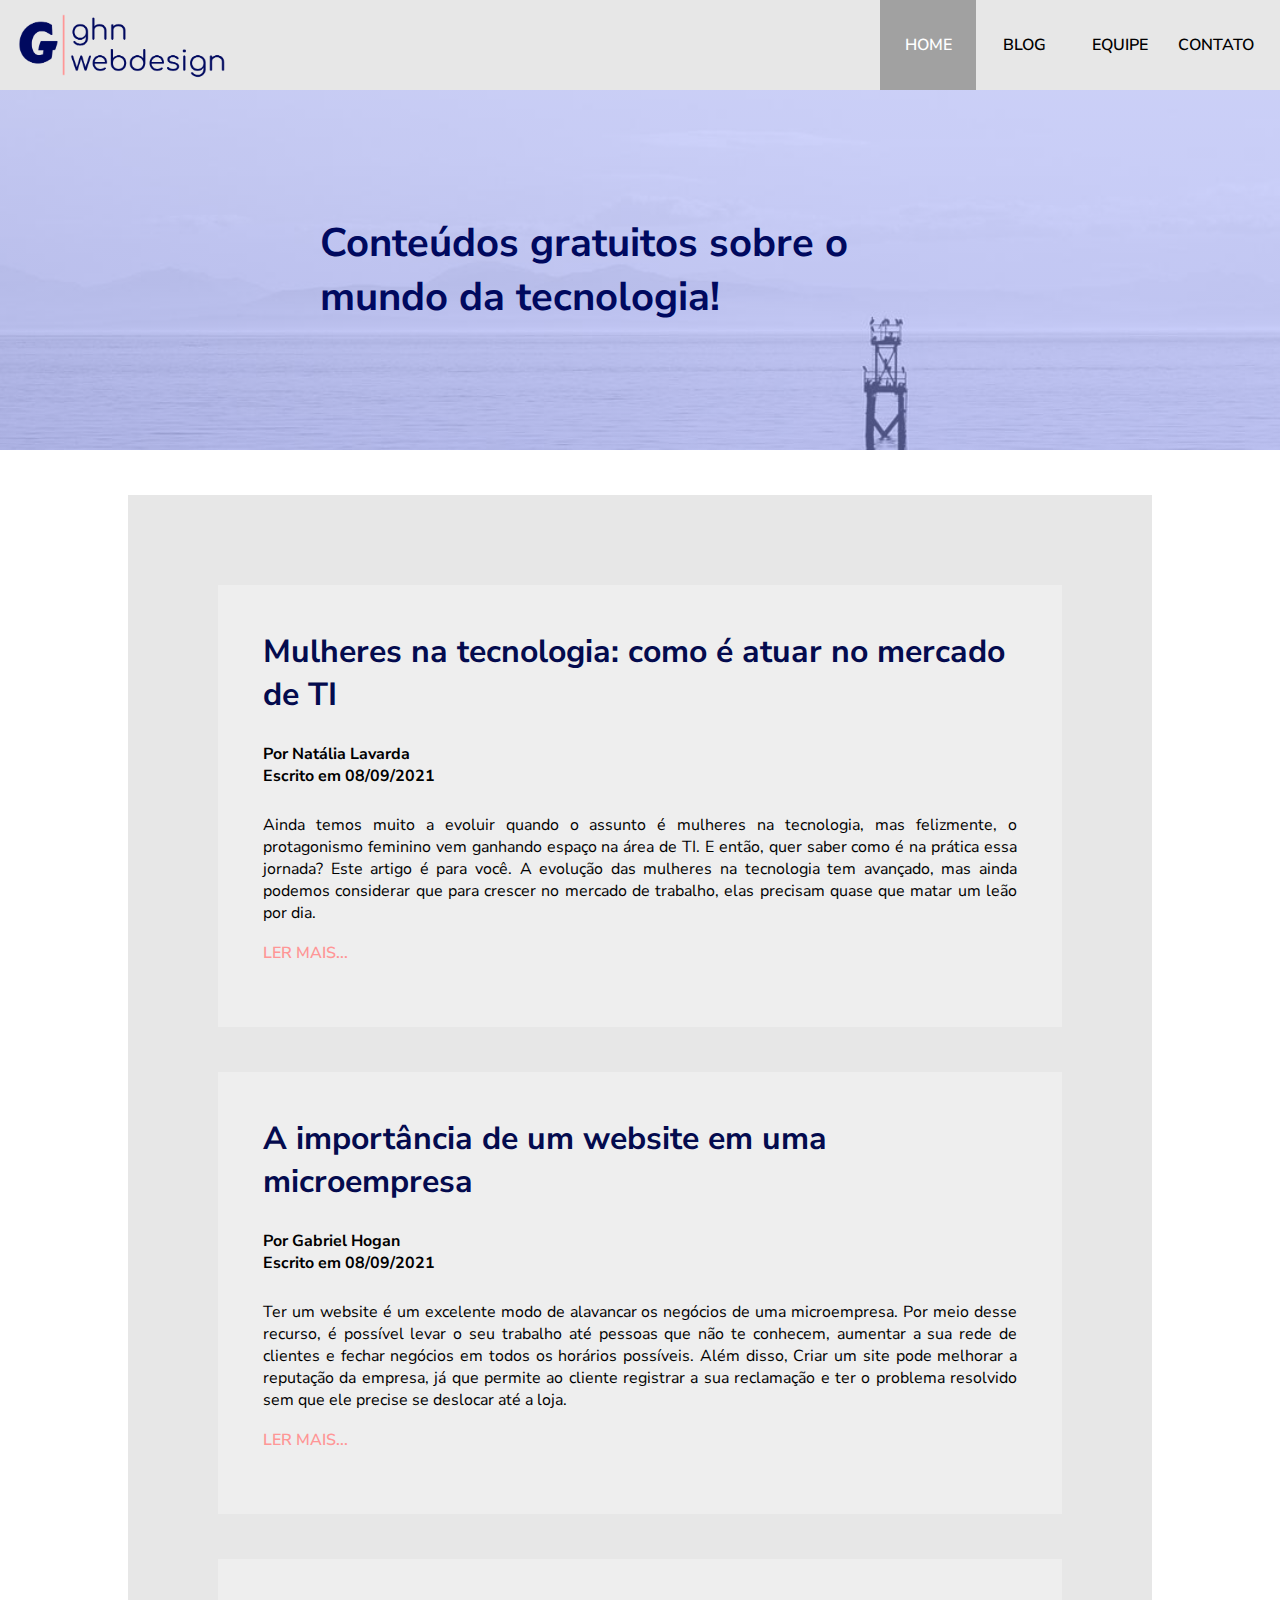
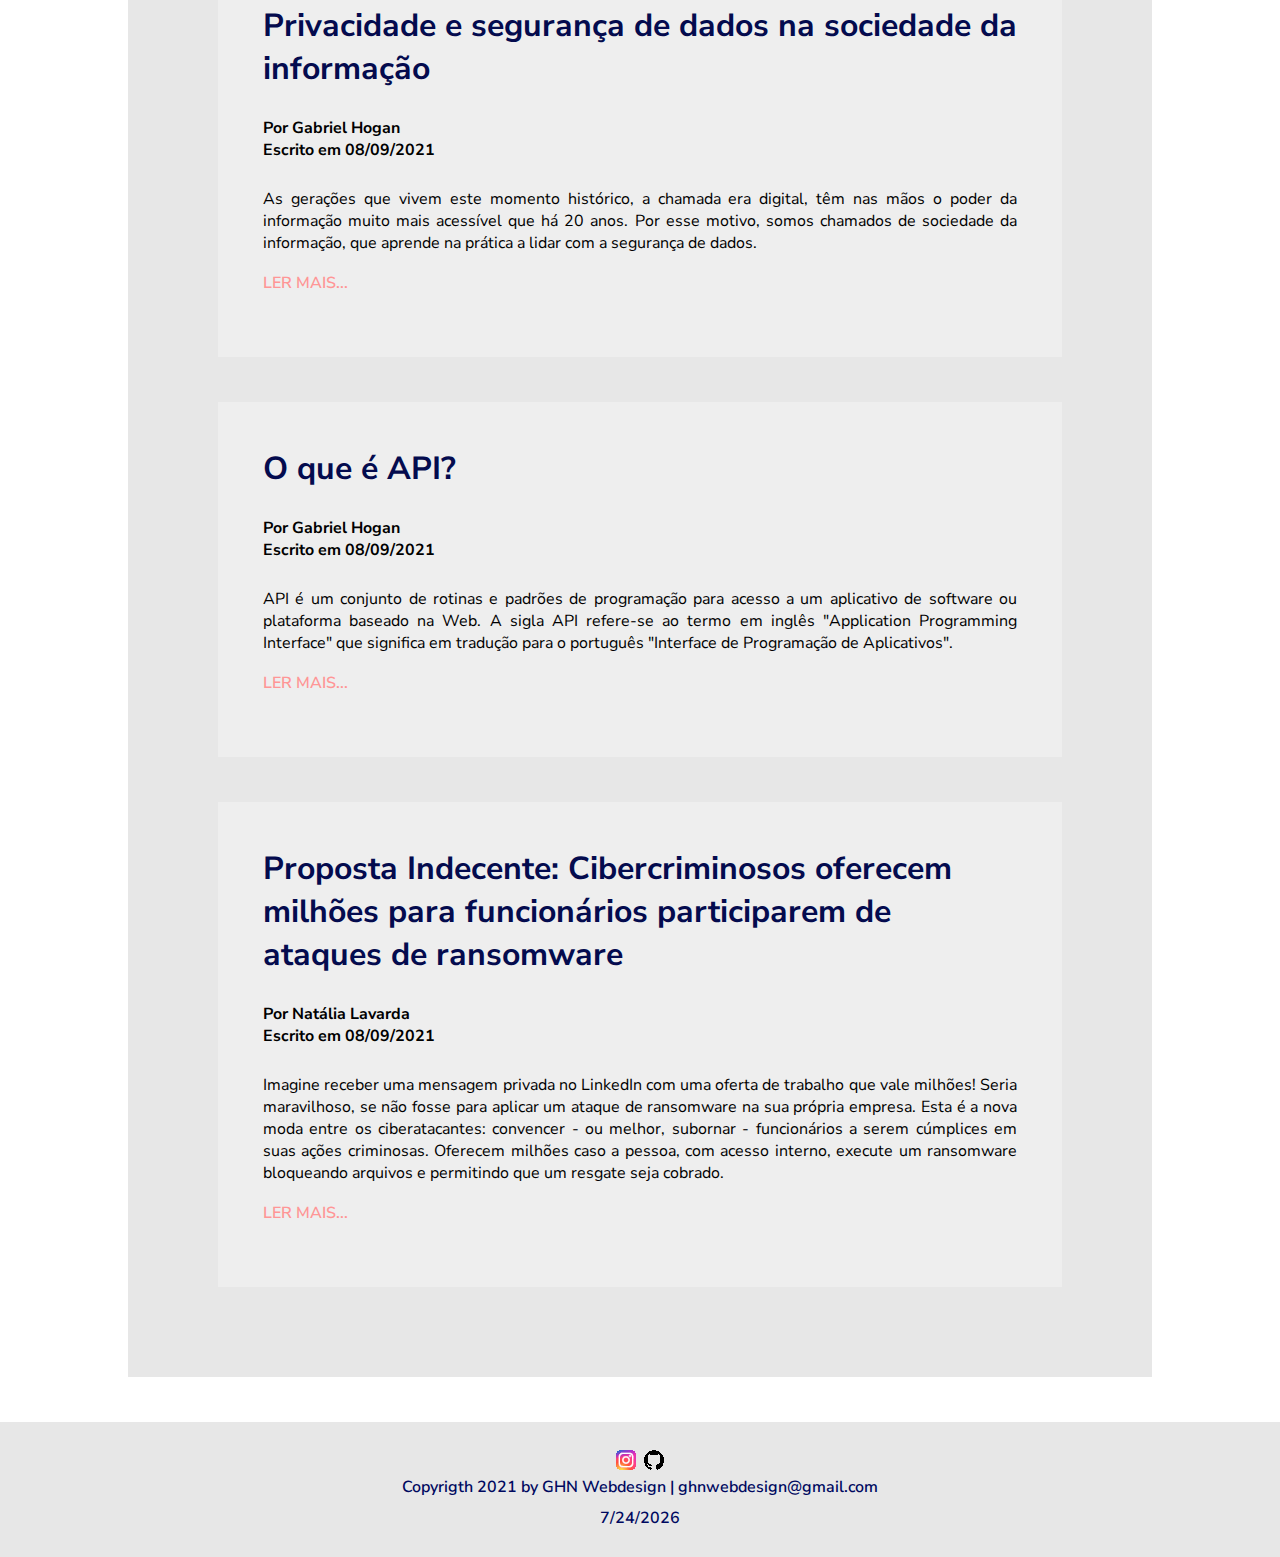
<file: index.html>
<!DOCTYPE html>
<html lang="pt-br">
    <head>
        <title>GHN Webdesign</title>
        <meta charset="UTF-8">
        <link rel="stylesheet" href="./css/style.css"> <!-- caminho para linkar o css à página -->
        <link rel="preconnect" href="https://fonts.gstatic.com" crossorigin> <!-- família de font do google fonts -->
        <link href="https://fonts.googleapis.com/css2?family=Nunito+Sans:wght@200;400;800&display=swap" rel="stylesheet">
        <link rel="preconnect" href="https://fonts.googleapis.com">
<link rel="preconnect" href="https://fonts.gstatic.com" crossorigin>
<link href="https://fonts.googleapis.com/css2?family=Maven+Pro:wght@400;500;600;700&display=swap" rel="stylesheet">
        <link rel="stylesheet" href="css/style.css">
    </head>
    <body>
        
        <!--início cabeçalho -->
        <header class="cabecalho">
            <nav class="menu-principal">
                <img class="menu-principal_logo" src="./imagens/logo.png" alt="Logo GHN Webdesign">
                <ul class="menu-principal_navegacao">
                    <li id="atual" ><a href="index.html">HOME</a></li>
                    <li><a href="blog.html">BLOG</a></li>
                    <li><a href="equipe.html">EQUIPE</a></li>
                    <li><a href="contato.html">CONTATO</a></li>
                </ul>
            </nav>
            <div class="banner">
                <!--<script>
                    //Alert de boas vindas para o visitante presente no index
                    alert("Olá, seja bem vindo!\n"+"Encontre aqui, conteúdos gratuitos sobre o mundo da tecnologia!");
                </script> -->
                <h1>Conteúdos gratuitos sobre o mundo da tecnologia!</h1>
            </div>
        </header>
        <!-- início conteúdo página principal -->
        <main>
            <section class="corpo">
                
                <div class="postagem">
                    <h1>Mulheres na tecnologia: como é atuar no mercado de TI</h1>
                    <h2>Por Natália Lavarda</h2>
                    <h3>Escrito em 08/09/2021</h3>
                    <p>Ainda temos muito a evoluir quando o assunto é mulheres na tecnologia, mas felizmente, o protagonismo feminino vem ganhando espaço na área de TI. E então, quer saber como é na prática essa jornada? Este artigo é para você. A evolução das mulheres na tecnologia tem avançado, mas ainda podemos considerar que para crescer no mercado de trabalho, elas precisam quase que matar um leão por dia.</p>
                    <p class="ler-mais"><a href="blog.html#post05">LER MAIS...</a></p>
                </div>
                <div class="postagem">
                    <h1>A importância de um website em uma microempresa</h1>
                    <h2>Por Gabriel Hogan</h2>
                    <h3>Escrito em 08/09/2021</h3>
                    <p>Ter um website é um excelente modo de alavancar os negócios de uma microempresa. Por meio desse recurso, é possível levar o seu trabalho até pessoas que não te conhecem, aumentar a sua rede de clientes e fechar negócios em todos os horários possíveis. Além disso, Criar um site pode melhorar a reputação da empresa, já que permite ao cliente registrar a sua reclamação e ter o problema resolvido sem que ele precise se deslocar até a loja. </p>
                    <p class="ler-mais"><a href="blog.html#post01">LER MAIS...</a></p>
                </div>
                <div class="postagem">
                    <h1>Privacidade e segurança de dados na sociedade da informação</h1>
                    <h2>Por Gabriel Hogan</h2>
                    <h3>Escrito em 08/09/2021</h3>
                    <p>As gerações que vivem este momento histórico, a chamada era digital, têm nas mãos o poder da informação muito mais acessível que há 20 anos. Por esse motivo, somos chamados de sociedade da informação, que aprende na prática a lidar com a segurança de dados.</p>
                    <p class="ler-mais"><a href="blog.html#post02">LER MAIS...</a></p>
                </div>
                <div class="postagem">
                    <h1>O que é API?</h1>
                    <h2>Por Gabriel Hogan</h2>
                    <h3>Escrito em 08/09/2021</h3>
                    <p>API é um conjunto de rotinas e padrões de programação para acesso a um aplicativo de software ou plataforma baseado na Web. A sigla API refere-se ao termo em inglês "Application Programming Interface" que significa em tradução para o português "Interface de Programação de Aplicativos".</p>
                    <p class="ler-mais"><a href="blog.html#post03">LER MAIS...</a></p>
                </div>
                <div class="postagem">                    
                    <h1>Proposta Indecente: Cibercriminosos oferecem milhões para funcionários participarem de ataques de ransomware</h1>
                    <h2>Por Natália Lavarda</h2>
                    <h3>Escrito em 08/09/2021</h3>
                    <p>Imagine receber uma mensagem privada no LinkedIn com uma oferta de trabalho que vale milhões! Seria maravilhoso, se não fosse para aplicar um ataque de ransomware na sua própria empresa. Esta é a nova moda entre os ciberatacantes: convencer - ou melhor, subornar - funcionários a serem cúmplices em suas ações criminosas. Oferecem milhões caso a pessoa, com acesso interno, execute um ransomware bloqueando arquivos e permitindo que um resgate seja cobrado.</p>
                    <p class="ler-mais"><a href="blog.html#post04">LER MAIS...</a></p>
                </div>
            </section>
        </main>
        
        <!-- início rodapé -->
        <footer>
            <div class="redes-copyrigth">
                <a href="https://www.instagram.com/" target="_blank"><img src="imagens/instagram.png" alt="Logo Instagram"></a>
                <a href="https://github.com/" target="_blank"><img src="imagens/github.png" alt="Logo Github"></a>
                <p>Copyrigth 2021 by GHN Webdesign | ghnwebdesign@gmail.com</p>
            </div>
            <div class="script-data">
                <script>
                    //script para adicionar a data em formato local(brasil)
                    var dataBrasil = new Date();
                    document.write(dataBrasil.toLocaleDateString());
                </script>
            </div>
        </footer>
    </body>
    
</html>
</file>
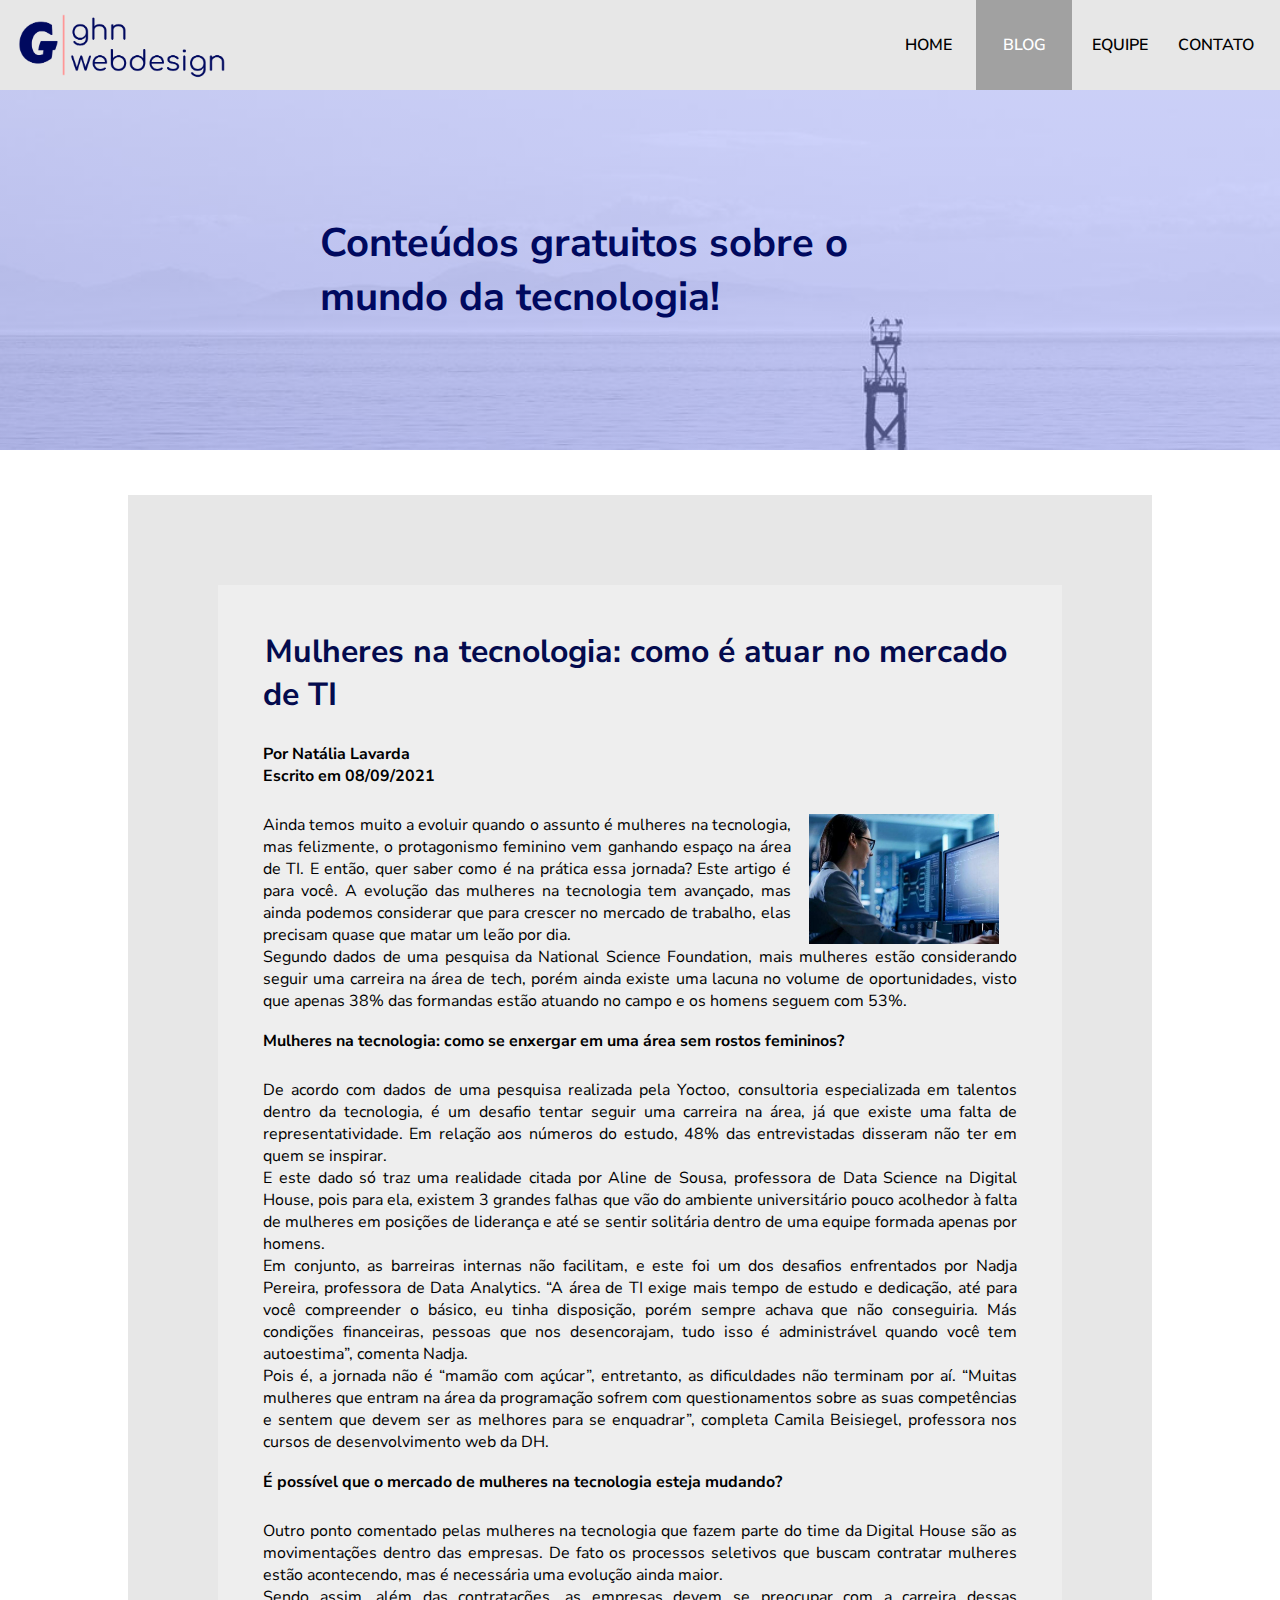
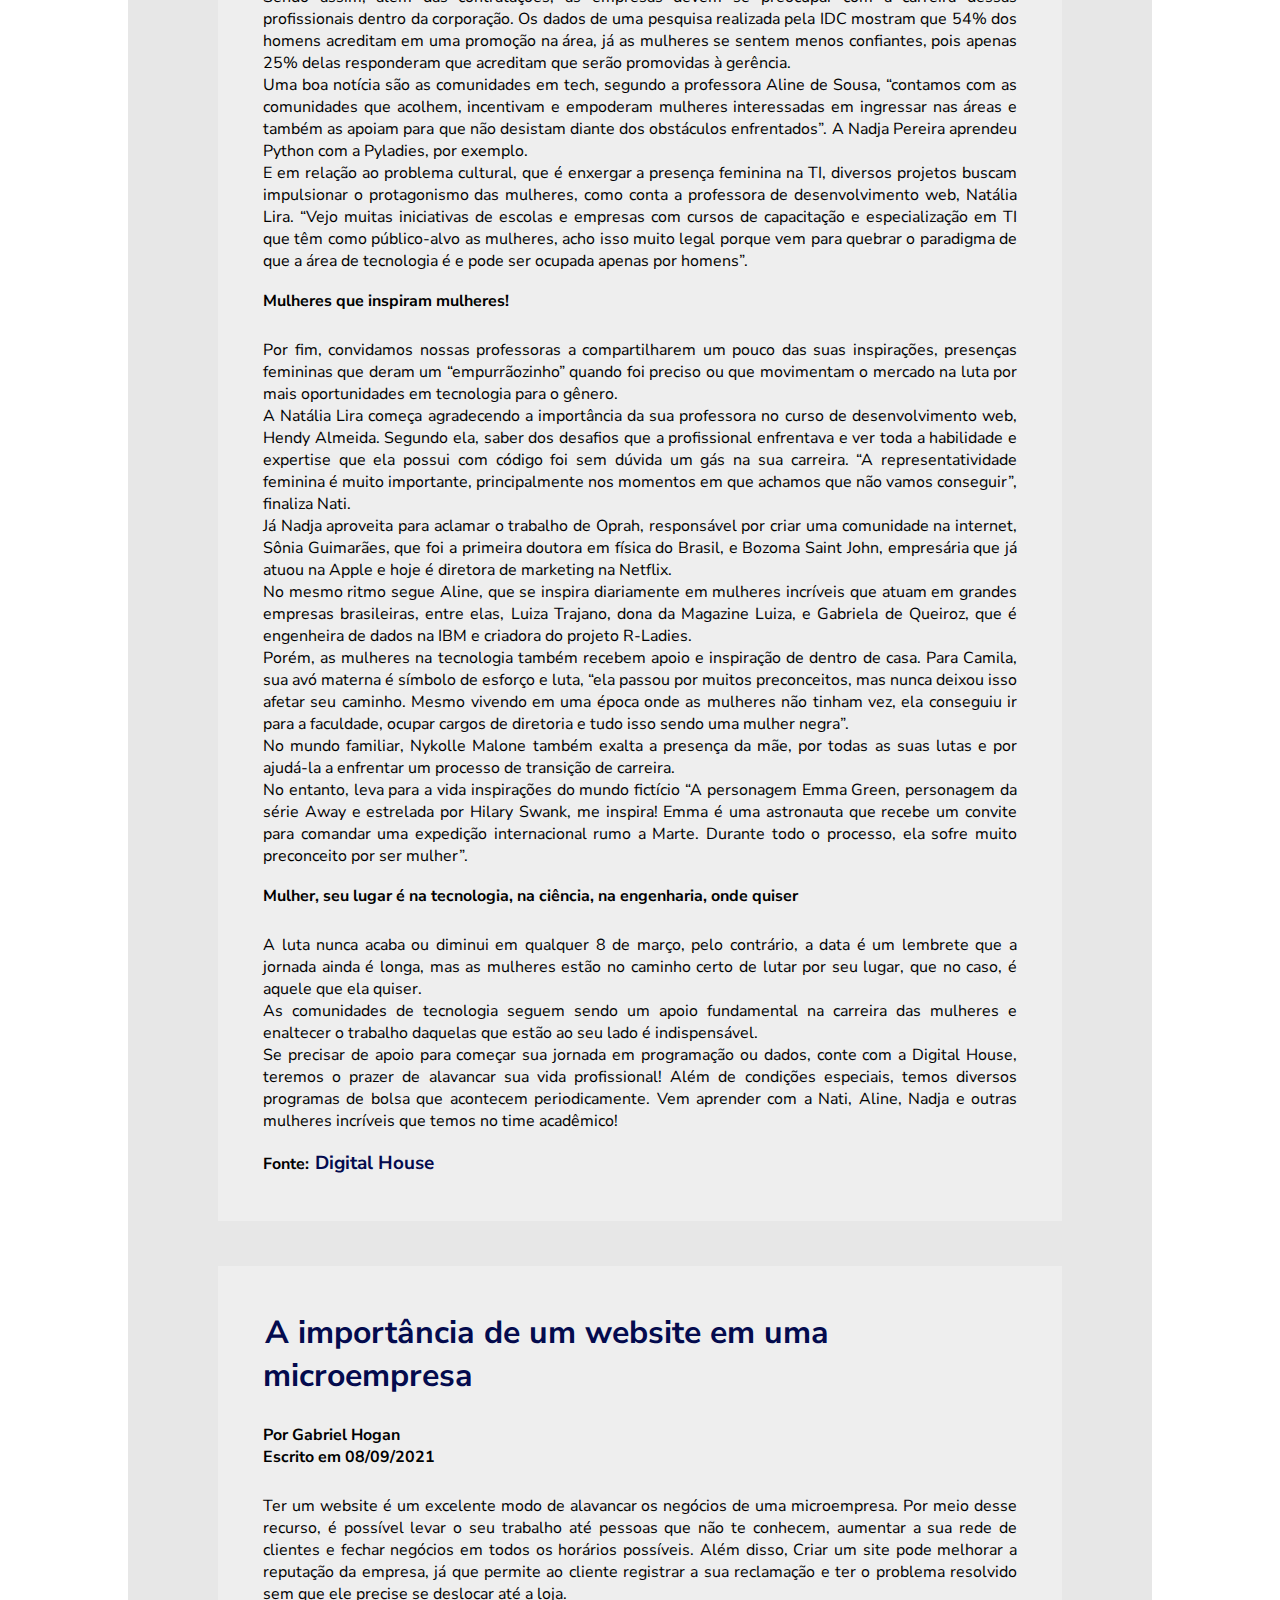
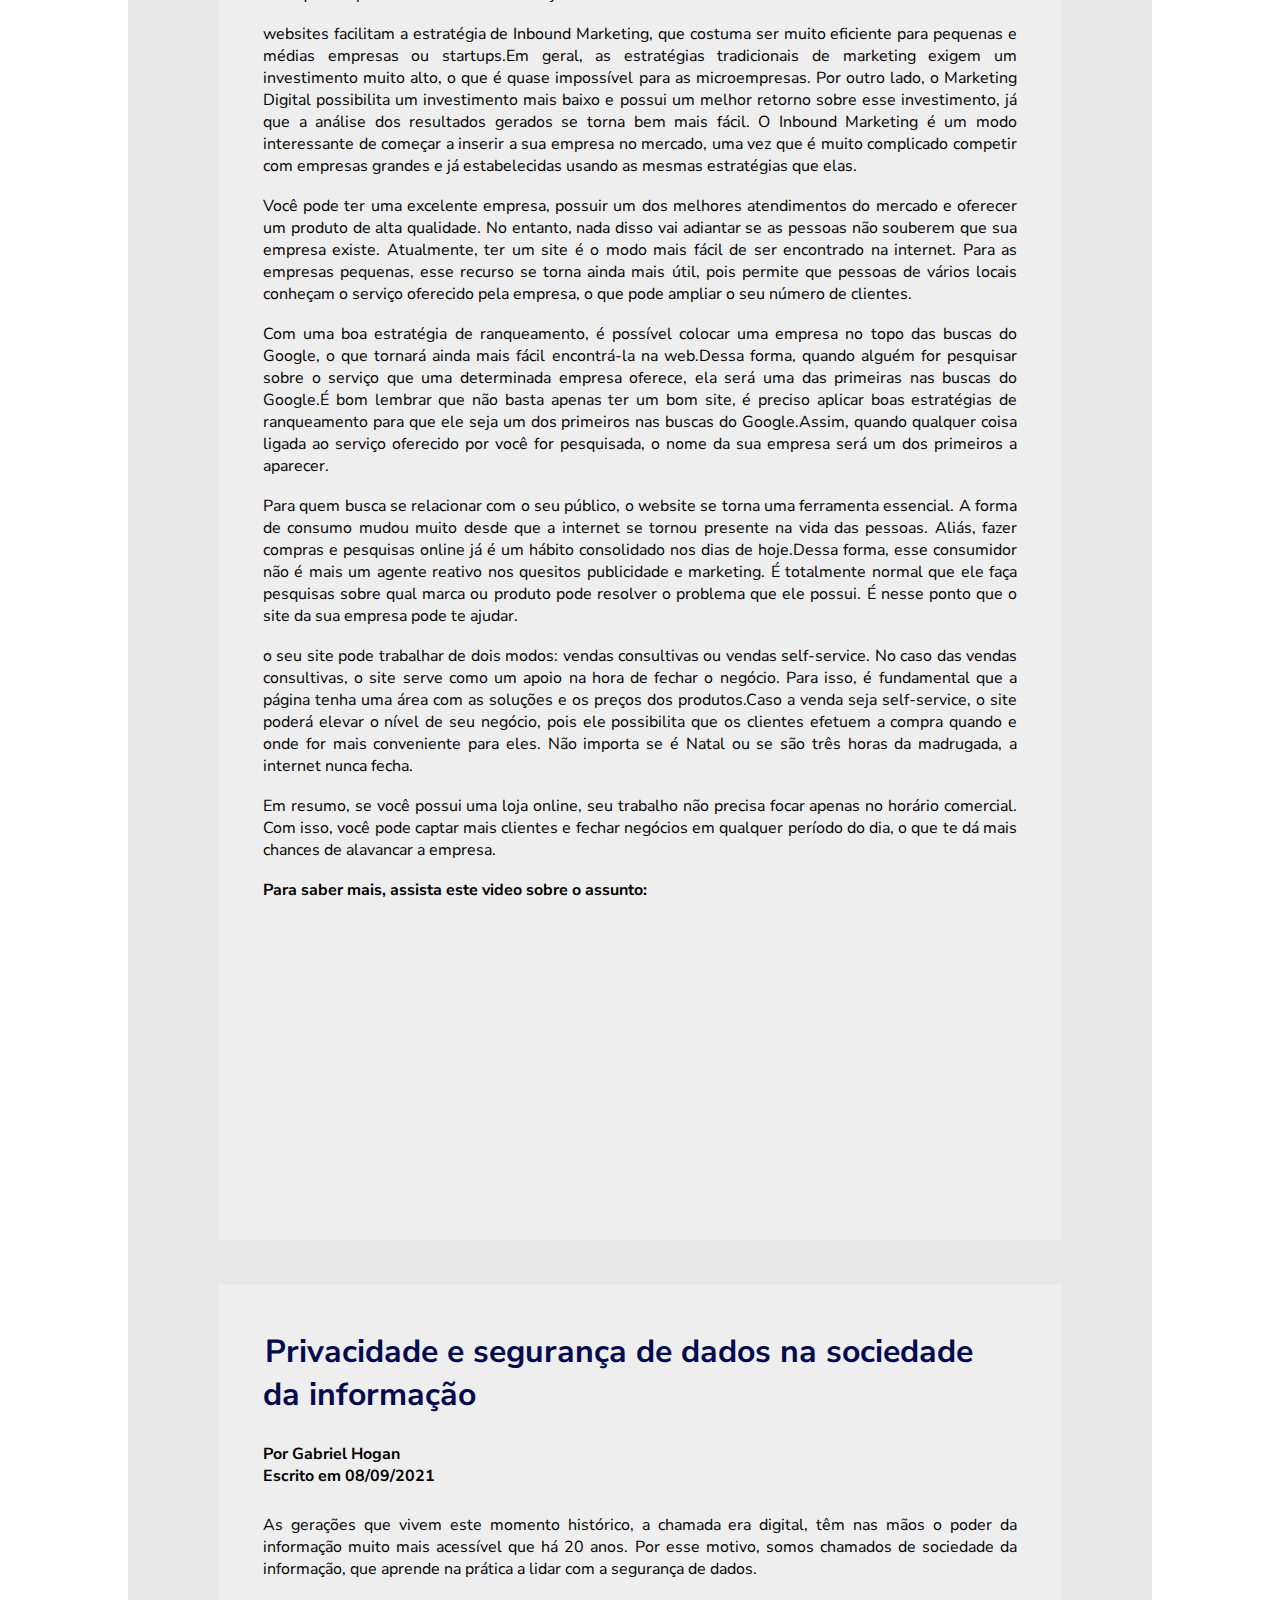
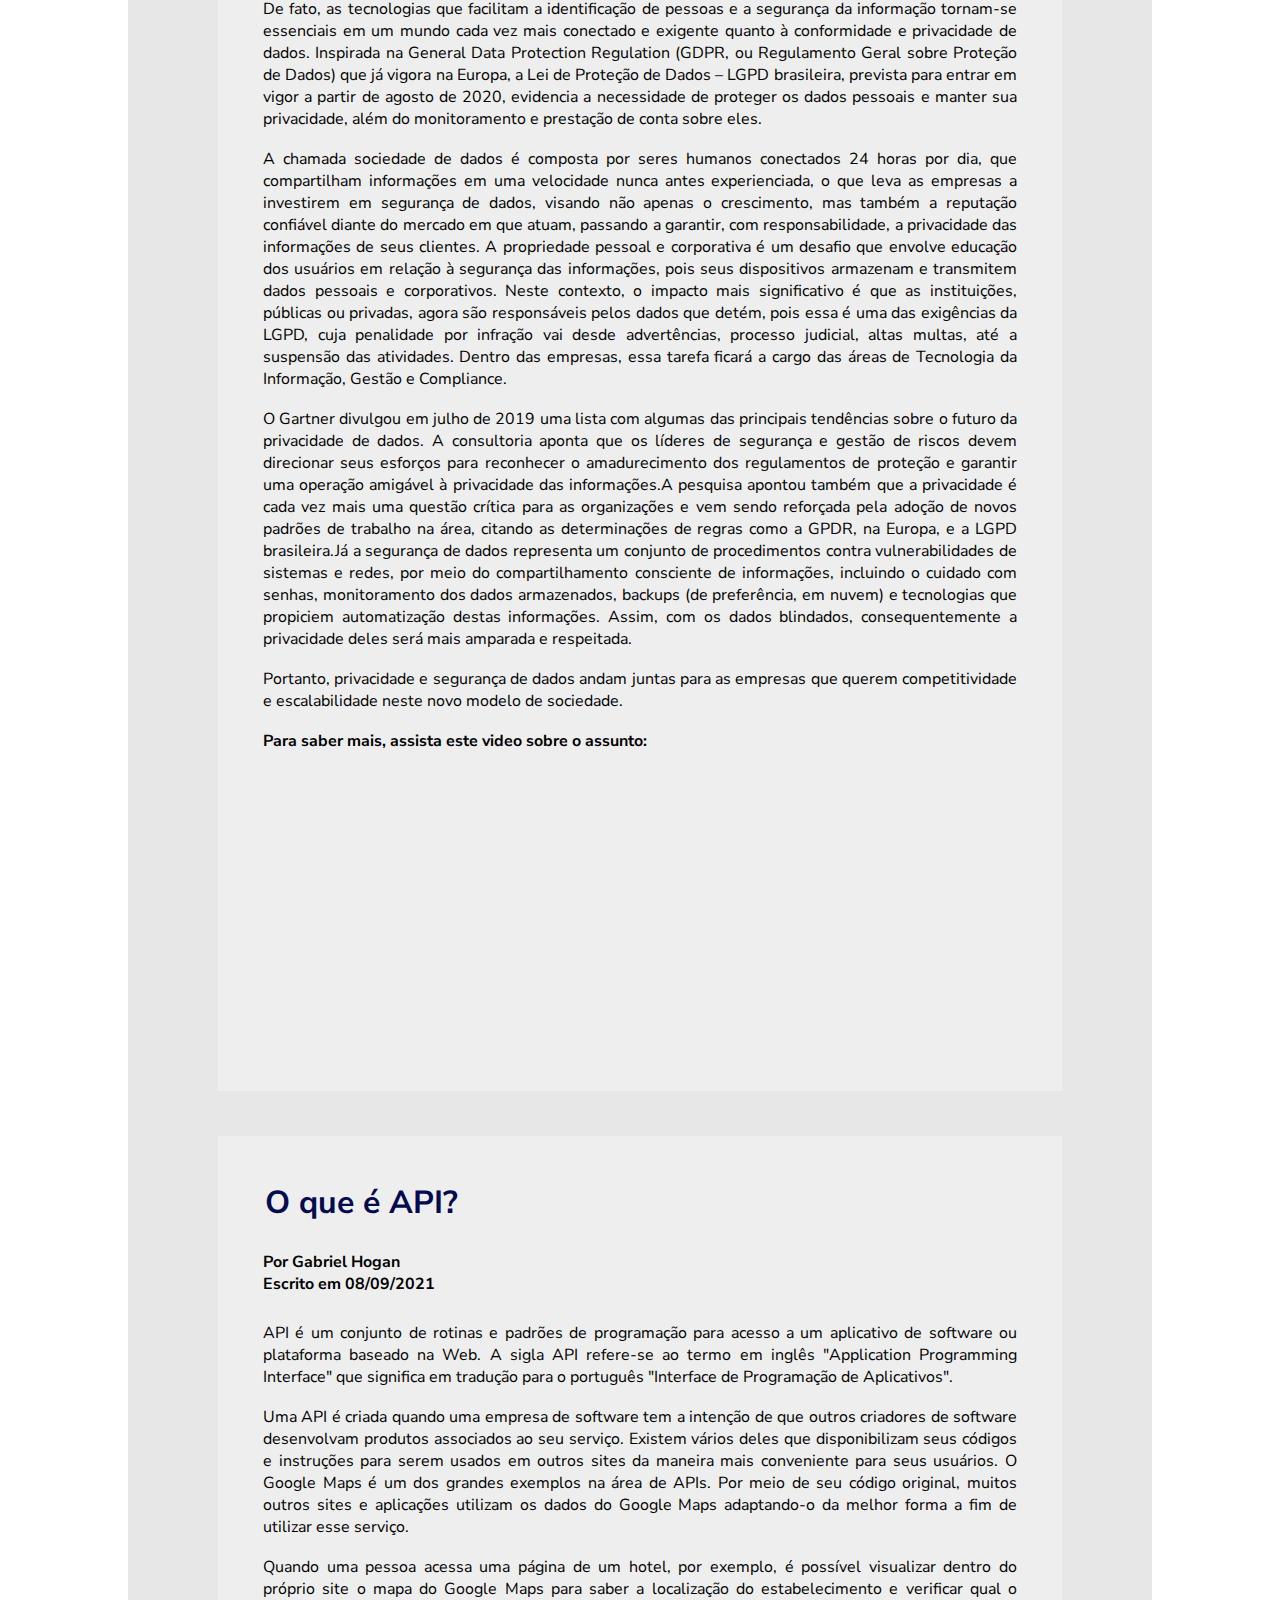
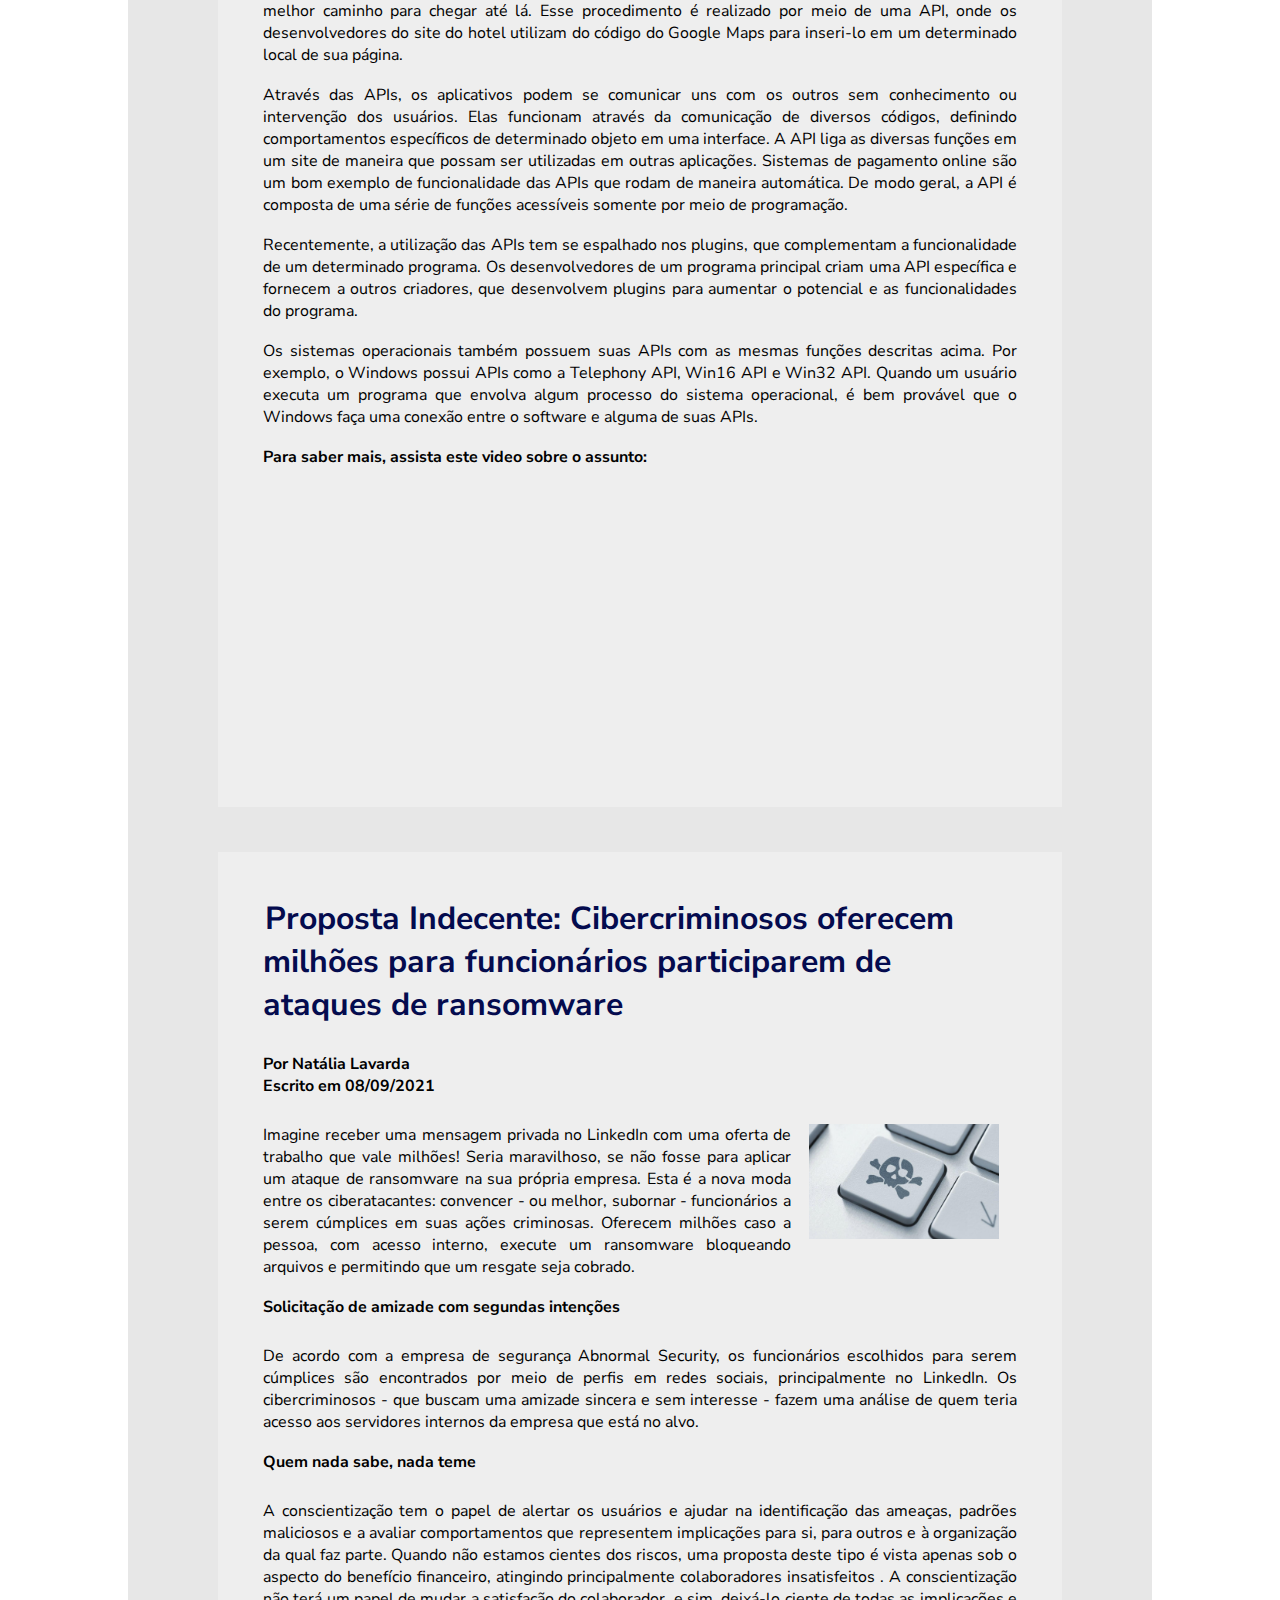
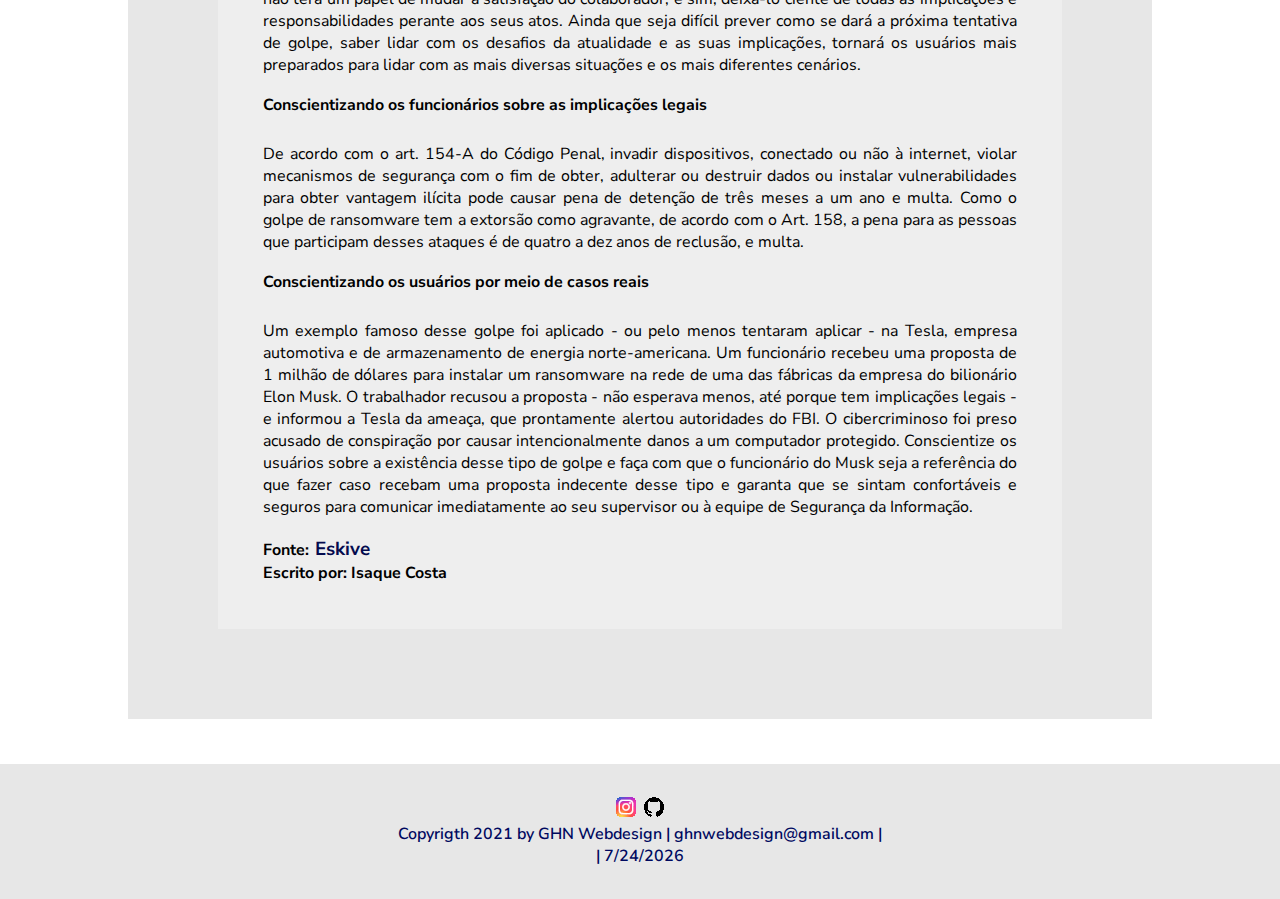
<file: blog.html>
<!DOCTYPE html>
<html lang="pt-br">
    <head>
        <title>Blog GHN</title>
        <meta charset="UTF-8">
        <link rel="stylesheet" href="./css/style.css"> <!-- caminho para linkar o css à página -->
        <link rel="preconnect" href="https://fonts.gstatic.com" crossorigin> <!-- família de font do google fonts -->
        <link href="https://fonts.googleapis.com/css2?family=Nunito+Sans:wght@200;400;800&display=swap" rel="stylesheet">
        <link rel="stylesheet" href="css/style.css">
    </head>
    <body>
        <!--início cabeçalho -->
        <header class="cabecalho">
            <nav class="menu-principal">
                <img class="menu-principal_logo" src="./imagens/logo.png" alt="Logo GHN Webdesign">
                <ul class="menu-principal_navegacao">
                    <li><a href="index.html">HOME</a></li>
                    <li id="atual"><a href="blog.html">BLOG</a></li>
                    <li><a href="equipe.html">EQUIPE</a></li>
                    <li><a href="contato.html">CONTATO</a></li>
                </ul>
            </nav>
            <div class="banner">
                <h1>Conteúdos gratuitos sobre o mundo da tecnologia!</h1>
            </div>
        </header>
        <!-- início conteúdo página blog -->
        <main>
            <section class="corpo">
                <div class="postagem">
                    <h1><a name="post05">Mulheres na tecnologia: como é atuar no mercado de TI</a></h1>
                    <h2>Por Natália Lavarda</h2>
                    <h3>Escrito em 08/09/2021</h3>
            
                    <p>
                        <img src="./imagens/trabalho-ti-mulheres.jpg" alt="Mulher desenvolvedora trabalhando">
                        Ainda temos muito a evoluir quando o assunto é mulheres na tecnologia, mas felizmente, o protagonismo feminino vem ganhando espaço na área de TI. E então, quer saber como é na prática essa jornada? Este artigo é para você.
                        A evolução das mulheres na tecnologia tem avançado, mas ainda podemos considerar que para crescer no mercado de trabalho, elas precisam quase que matar um leão por dia.<br>
                        Segundo dados de uma pesquisa da National Science Foundation, mais mulheres estão considerando seguir uma carreira na área de tech, porém ainda existe uma lacuna no volume de oportunidades, visto que apenas 38% das formandas estão atuando no campo e os homens seguem com 53%.
                    </p>            
                        <h3>Mulheres na tecnologia: como se enxergar em uma área sem rostos femininos?</h3>
                    <p>
                        De acordo com dados de uma pesquisa realizada pela Yoctoo, consultoria especializada em talentos dentro da tecnologia, é um desafio tentar seguir uma carreira na área, já que existe uma falta de representatividade. Em relação aos números do estudo, 48% das entrevistadas disseram não ter em quem se inspirar.<br>
                        E este dado só traz uma realidade citada por Aline de Sousa, professora de Data Science na Digital House, pois para ela, existem 3 grandes falhas que vão do ambiente universitário pouco acolhedor à falta de mulheres em posições de liderança e até se sentir solitária dentro de uma equipe formada apenas por homens.<br>
                        Em conjunto, as barreiras internas não facilitam, e este foi um dos desafios enfrentados por Nadja Pereira, professora de Data Analytics. “A área de TI exige mais tempo de estudo e dedicação, até para você compreender o básico, eu tinha disposição, porém sempre achava que não conseguiria. Más condições financeiras, pessoas que nos desencorajam, tudo isso é administrável quando você tem autoestima”, comenta Nadja.<br>
                        Pois é, a jornada não é “mamão com açúcar”, entretanto, as dificuldades não terminam por aí. “Muitas mulheres que entram na área da programação sofrem com questionamentos sobre as suas competências e sentem que devem ser as melhores para se enquadrar”, completa Camila Beisiegel, professora nos cursos de desenvolvimento web da DH.
                    </p>            
                    <h3>É possível que o mercado de mulheres na tecnologia esteja mudando?</h3>
                    <p>
                        Outro ponto comentado pelas mulheres na tecnologia que fazem parte do time da Digital House são as movimentações dentro das empresas. De fato os processos seletivos que buscam contratar mulheres estão acontecendo, mas é necessária uma evolução ainda maior.<br>
                        Sendo assim, além das contratações, as empresas devem se preocupar com a carreira dessas profissionais dentro da corporação. Os dados de uma pesquisa realizada pela IDC mostram que 54% dos homens acreditam em uma promoção na área, já as mulheres se sentem menos confiantes, pois apenas 25% delas responderam que acreditam que serão promovidas à gerência.<br>
                        Uma boa notícia são as comunidades em tech, segundo a professora Aline de Sousa, “contamos com as comunidades que acolhem, incentivam e empoderam mulheres interessadas em ingressar nas áreas e também as apoiam para que não desistam diante dos obstáculos enfrentados”. A Nadja Pereira aprendeu Python com a Pyladies, por exemplo.<br>
                        E em relação ao problema cultural, que é enxergar a presença feminina na TI, diversos projetos buscam impulsionar o protagonismo das mulheres, como conta a professora de desenvolvimento web, Natália Lira. “Vejo muitas iniciativas de escolas e empresas com cursos de capacitação e especialização em TI que têm como público-alvo as mulheres, acho isso muito legal porque vem para quebrar o paradigma de que a área de tecnologia é e pode ser ocupada apenas por homens”.
                    </p>                        
                    <h3>Mulheres que inspiram mulheres!</h3>
                    <p>
                        Por fim, convidamos nossas professoras a compartilharem um pouco das suas inspirações, presenças femininas que deram um “empurrãozinho” quando foi preciso ou que movimentam o mercado na luta por mais oportunidades em tecnologia para o gênero.<br>
                        A Natália Lira começa agradecendo a importância da sua professora no curso de desenvolvimento web, Hendy Almeida. Segundo ela, saber dos desafios que a profissional enfrentava e ver toda a habilidade e expertise que ela possui com código foi sem dúvida um gás na sua carreira. “A representatividade feminina é muito importante, principalmente nos momentos em que achamos que não vamos conseguir”, finaliza Nati.<br>
                        Já Nadja aproveita para aclamar o trabalho de Oprah, responsável por criar uma comunidade na internet, Sônia Guimarães, que foi a primeira doutora em física do Brasil, e Bozoma Saint John, empresária que já atuou na Apple e hoje é diretora de marketing na Netflix.<br>
                        No mesmo ritmo segue Aline, que se inspira diariamente em mulheres incríveis que atuam em grandes empresas brasileiras, entre elas, Luiza Trajano, dona da Magazine Luiza, e Gabriela de Queiroz, que é engenheira de dados na IBM e criadora do projeto R-Ladies.<br>
                        Porém, as mulheres na tecnologia também recebem apoio e inspiração de dentro de casa. Para Camila, sua avó materna é símbolo de esforço e luta, “ela passou por muitos preconceitos, mas nunca deixou isso afetar seu caminho. Mesmo vivendo em uma época onde as mulheres não tinham vez, ela conseguiu ir para a faculdade, ocupar cargos de diretoria e tudo isso sendo uma mulher negra”.<br>
                        No mundo familiar, Nykolle Malone também exalta a presença da mãe, por todas as suas lutas e por ajudá-la a enfrentar um processo de transição de carreira.<br>
                        No entanto, leva para a vida inspirações do mundo fictício “A personagem Emma Green, personagem da série Away e estrelada por Hilary Swank, me inspira! Emma é uma astronauta que recebe um convite para comandar uma expedição internacional rumo a Marte. Durante todo o processo, ela sofre muito preconceito por ser mulher”.
                    </p>            
                    <h3>Mulher, seu lugar é na tecnologia, na ciência, na engenharia, onde quiser</h3>
                    <p>
                        A luta nunca acaba ou diminui em qualquer 8 de março, pelo contrário, a data é um lembrete que a jornada ainda é longa, mas as mulheres estão no caminho certo de lutar por seu lugar, que no caso, é aquele que ela quiser.<br>
                        As comunidades de tecnologia seguem sendo um apoio fundamental na carreira das mulheres e enaltecer o trabalho daquelas que estão ao seu lado é indispensável.<br>
                        Se precisar de apoio para começar sua jornada em programação ou dados, conte com a Digital House, teremos o prazer de alavancar sua vida profissional! Além de condições especiais, temos diversos programas de bolsa que acontecem periodicamente. Vem aprender com a Nati, Aline, Nadja e outras mulheres incríveis que temos no time acadêmico!
                    </p>
                    <h4 class="fonte">Fonte: <a href="https://www.digitalhouse.com/br/blog/mulheres-na-tecnologia" target="_blank">Digital House</a></h4>
                </div>  
                <div class="postagem">
                    <h1><a name="post01">A importância de um website em uma microempresa</a></h1>
                    <h2>Por Gabriel Hogan</h2>
                    <h3>Escrito em 08/09/2021</h3>
                    
                    <p>Ter um website é um excelente modo de alavancar os negócios de uma microempresa. Por meio desse recurso, é possível levar o seu trabalho até pessoas que não te conhecem, aumentar a sua rede de clientes e fechar negócios em todos os horários possíveis. Além disso, Criar um site pode melhorar a reputação da empresa, já que permite ao cliente registrar a sua reclamação e ter o problema resolvido sem que ele precise se deslocar até a loja. </p>
                    
                    <p>websites facilitam a estratégia de Inbound Marketing, que costuma ser muito eficiente para pequenas e médias empresas ou startups.Em geral, as estratégias tradicionais de marketing exigem um investimento muito alto, o que é quase impossível para as microempresas. Por outro lado, o Marketing Digital possibilita um investimento mais baixo e possui um melhor retorno sobre esse investimento, já que a análise dos resultados gerados se torna bem mais fácil. O Inbound Marketing é um modo interessante de começar a inserir a sua empresa no mercado, uma vez que é muito complicado competir com empresas grandes e já estabelecidas usando as mesmas estratégias que elas.</p>
                    
                    <p>Você pode ter uma excelente empresa, possuir um dos melhores atendimentos do mercado e oferecer um produto de alta qualidade. No entanto, nada disso vai adiantar se as pessoas não souberem que sua empresa existe. Atualmente, ter um site é o modo mais fácil de ser encontrado na internet. Para as empresas pequenas, esse recurso se torna ainda mais útil, pois permite que pessoas de vários locais conheçam o serviço oferecido pela empresa, o que pode ampliar o seu número de clientes. </p>
                    
                    <p>Com uma boa estratégia de ranqueamento, é possível colocar uma empresa no topo das buscas do Google, o que tornará ainda mais fácil encontrá-la na web.Dessa forma, quando alguém for pesquisar sobre o serviço que uma determinada empresa oferece, ela será uma das primeiras nas buscas do Google.É bom lembrar que não basta apenas ter um bom site, é preciso aplicar boas estratégias de ranqueamento para que ele seja um dos primeiros nas buscas do Google.Assim, quando qualquer coisa ligada ao serviço oferecido por você for pesquisada, o nome da sua empresa será um dos primeiros a aparecer. </p>
                    
                    <p>Para quem busca se relacionar com o seu público, o website se torna uma ferramenta essencial. A forma de consumo mudou muito desde que a internet se tornou presente na vida das pessoas. Aliás, fazer compras e pesquisas online já é um hábito consolidado nos dias de hoje.Dessa forma, esse consumidor não é mais um agente reativo nos quesitos publicidade e marketing. É totalmente normal que ele faça pesquisas sobre qual marca ou produto pode resolver o problema que ele possui. É nesse ponto que o site da sua empresa pode te ajudar. </p>
                    
                    <p>o seu site pode trabalhar de dois modos: vendas consultivas ou vendas self-service. No caso das vendas consultivas, o site serve como um apoio na hora de fechar o negócio. Para isso, é fundamental que a página tenha uma área com as soluções e os preços dos produtos.Caso a venda seja self-service, o site poderá elevar o nível de seu negócio, pois ele possibilita que os clientes efetuem a compra quando e onde for mais conveniente para eles. Não importa se é Natal ou se são três horas da madrugada, a internet nunca fecha.</p>
                    
                    <p>Em resumo, se você possui uma loja online, seu trabalho não precisa focar apenas no horário comercial. Com isso, você pode captar mais clientes e fechar negócios em qualquer período do dia, o que te dá mais chances de alavancar a empresa.</p>
                    <p><strong>Para saber mais, assista este video sobre o assunto:</strong> </p>
            
                    <iframe class="video" src="https://www.youtube.com/embed/NbEpbW9cllI" title="YouTube video player" frameborder="0" allow="accelerometer; autoplay; clipboard-write; encrypted-media; gyroscope; picture-in-picture" allowfullscreen></iframe>    
                </div>
                <div class="postagem">
                    <h1><a name="post02">Privacidade e segurança de dados na sociedade da informação</a></h1>
                    <h2>Por Gabriel Hogan</h2>
                    <h3>Escrito em 08/09/2021</h3>
                    
                    <p>As gerações que vivem este momento histórico, a chamada era digital, têm nas mãos o poder da informação muito mais acessível que há 20 anos. Por esse motivo, somos chamados de sociedade da informação, que aprende na prática a lidar com a segurança de dados.</p>
            
                    <p>De fato, as tecnologias que facilitam a identificação de pessoas e a segurança da informação tornam-se essenciais em um mundo cada vez mais conectado e exigente quanto à conformidade e privacidade de dados. Inspirada na General Data Protection Regulation (GDPR, ou Regulamento Geral sobre Proteção de Dados) que já vigora na Europa, a Lei de Proteção de Dados – LGPD brasileira, prevista para entrar em vigor a partir de agosto de 2020, evidencia a necessidade de proteger os dados pessoais e manter sua privacidade, além do monitoramento e prestação de conta sobre eles.</p>
                    
                    <p>A chamada sociedade de dados é composta por seres humanos conectados 24 horas por dia, que compartilham informações em uma velocidade nunca antes experienciada, o que leva as empresas a investirem em segurança de dados, visando não apenas o crescimento, mas também a reputação confiável diante do mercado em que atuam, passando a garantir, com responsabilidade, a privacidade das informações de seus clientes. A propriedade pessoal e corporativa é um desafio que envolve educação dos usuários em relação à segurança das informações, pois seus dispositivos armazenam e transmitem dados pessoais e corporativos. Neste contexto, o impacto mais significativo é que as instituições, públicas ou privadas, agora são responsáveis pelos dados que detém, pois essa é uma das exigências da LGPD, cuja penalidade por infração vai desde advertências, processo judicial, altas multas, até a suspensão das atividades. Dentro das empresas, essa tarefa ficará a cargo das áreas de Tecnologia da Informação, Gestão e Compliance.</p>
                    
                    <p>O Gartner divulgou em julho de 2019 uma lista com algumas das principais tendências sobre o futuro da privacidade de dados. A consultoria aponta que os líderes de segurança e gestão de riscos devem direcionar seus esforços para reconhecer o amadurecimento dos regulamentos de proteção e garantir uma operação amigável à privacidade das informações.A pesquisa apontou também que a privacidade é cada vez mais uma questão crítica para as organizações e vem sendo reforçada pela adoção de novos padrões de trabalho na área, citando as determinações de regras como a GPDR, na Europa, e a LGPD brasileira.Já a segurança de dados representa um conjunto de procedimentos contra vulnerabilidades de sistemas e redes, por meio do compartilhamento consciente de informações, incluindo o cuidado com senhas, monitoramento dos dados armazenados, backups (de preferência, em nuvem) e tecnologias que propiciem automatização destas informações. Assim, com os dados blindados, consequentemente a privacidade deles será mais amparada e respeitada.</p>
                    
                    <p>Portanto, privacidade e segurança de dados andam juntas para as empresas que querem competitividade e escalabilidade neste novo modelo de sociedade.</p>
                    
                    <p><strong>Para saber mais, assista este video sobre o assunto:</strong></p>
                    <iframe class="video" src="https://www.youtube.com/embed/gbfijd3G2GU" title="YouTube video player" frameborder="0" allow="accelerometer; autoplay; clipboard-write; encrypted-media; gyroscope; picture-in-picture" allowfullscreen></iframe>    
                </div> 
                <div class="postagem">
                    <h1><a name="post03">O que é API?</a></h1>
                    <h2>Por Gabriel Hogan</h2>
                    <h3>Escrito em 08/09/2021</h3>
                    
                    <p>API é um conjunto de rotinas e padrões de programação para acesso a um aplicativo de software ou plataforma baseado na Web. A sigla API refere-se ao termo em inglês "Application Programming Interface" que significa em tradução para o português "Interface de Programação de Aplicativos".</p>
            
                    <p>Uma API é criada quando uma empresa de software tem a intenção de que outros criadores de software desenvolvam produtos associados ao seu serviço. Existem vários deles que disponibilizam seus códigos e instruções para serem usados em outros sites da maneira mais conveniente para seus usuários. O Google Maps é um dos grandes exemplos na área de APIs. Por meio de seu código original, muitos outros sites e aplicações utilizam os dados do Google Maps adaptando-o da melhor forma a fim de utilizar esse serviço.</p>
                    
                    <p>Quando uma pessoa acessa uma página de um hotel, por exemplo, é possível visualizar dentro do próprio site o mapa do Google Maps para saber a localização do estabelecimento e verificar qual o melhor caminho para chegar até lá. Esse procedimento é realizado por meio de uma API, onde os desenvolvedores do site do hotel utilizam do código do Google Maps para inseri-lo em um determinado local de sua página.</p>
                    
                    <p>Através das APIs, os aplicativos podem se comunicar uns com os outros sem conhecimento ou intervenção dos usuários. Elas funcionam através da comunicação de diversos códigos, definindo comportamentos específicos de determinado objeto em uma interface. A API liga as diversas funções em um site de maneira que possam ser utilizadas em outras aplicações. Sistemas de pagamento online são um bom exemplo de funcionalidade das APIs que rodam de maneira automática. De modo geral, a API é composta de uma série de funções acessíveis somente por meio de programação.</p>
                    
                    <p>Recentemente, a utilização das APIs tem se espalhado nos plugins, que complementam a funcionalidade de um determinado programa. Os desenvolvedores de um programa principal criam uma API específica e fornecem a outros criadores, que desenvolvem plugins para aumentar o potencial e as funcionalidades do programa.</p>
                    
                    <p>Os sistemas operacionais também possuem suas APIs com as mesmas funções descritas acima. Por exemplo, o Windows possui APIs como a Telephony API, Win16 API e Win32 API. Quando um usuário executa um programa que envolva algum processo do sistema operacional, é bem provável que o Windows faça uma conexão entre o software e alguma de suas APIs.</p>
                    <p><strong>Para saber mais, assista este video sobre o assunto:</strong> </p>
                    <iframe class="video" src="https://www.youtube.com/embed/vGuqKIRWosk" title="YouTube video player" frameborder="0" allow="accelerometer; autoplay; clipboard-write; encrypted-media; gyroscope; picture-in-picture" allowfullscreen></iframe>    
                </div>    
                <div class="postagem">
                    <h1><a name="post04">Proposta Indecente: Cibercriminosos oferecem milhões para funcionários participarem de ataques de ransomware</a></h1>
                    <h2>Por Natália Lavarda</h2>
                    <h3>Escrito em 08/09/2021</h3>
            
                    <p>
                        <img src="./imagens/crimes-cibernéticos.jpg" alt="Imagem de uma tecla de teclado de computador com caveira">
                        Imagine receber uma mensagem privada no LinkedIn com uma oferta de trabalho que vale milhões! Seria maravilhoso, se não fosse para aplicar um ataque de ransomware na sua própria empresa.
                        Esta é a nova moda entre os ciberatacantes: convencer - ou melhor, subornar - funcionários a serem cúmplices em suas ações criminosas. Oferecem milhões caso a pessoa, com acesso interno, execute um ransomware bloqueando arquivos e permitindo que um resgate seja cobrado.
                    </p>
                    <h3>Solicitação de amizade com segundas intenções</h3>
                    <p>
                        De acordo com a empresa de segurança Abnormal Security, os funcionários escolhidos para serem cúmplices são encontrados por meio de perfis em redes sociais, principalmente no LinkedIn. Os cibercriminosos - que buscam uma amizade sincera e sem interesse - fazem uma análise de quem teria acesso aos servidores internos da empresa que está no alvo.
                    </p>
                        <h3>Quem nada sabe, nada teme</h3>
                        <p>
                            A conscientização tem o papel de alertar os usuários e ajudar na identificação das ameaças,  padrões maliciosos e a avaliar comportamentos que representem implicações para si, para outros e à organização da qual faz parte.
                            Quando não estamos cientes dos riscos, uma proposta deste tipo é vista apenas sob o aspecto do benefício financeiro, atingindo principalmente colaboradores insatisfeitos . A conscientização não terá um papel de mudar a satisfação do colaborador, e sim, deixá-lo ciente de todas as implicações e responsabilidades perante aos seus atos.                        
                            Ainda que seja difícil prever como se dará a próxima tentativa de golpe, saber lidar com os desafios da atualidade e as suas implicações, tornará os usuários mais preparados para lidar com as mais diversas situações e os mais diferentes cenários.
                        </p>
                        <h3>Conscientizando os funcionários sobre as implicações legais</h3>
                        <p>
                            De acordo com o art. 154-A do Código Penal, invadir dispositivos, conectado ou não à internet, violar mecanismos de segurança com o fim de obter, adulterar ou destruir dados ou instalar vulnerabilidades para obter vantagem ilícita pode causar pena de detenção de três meses a um ano e multa.            
                            Como o golpe de ransomware tem a extorsão como agravante, de acordo com o Art. 158, a pena para as pessoas que participam desses ataques é de quatro a dez anos de reclusão, e multa.
                        </p>            
                        <h3>Conscientizando os usuários por meio de casos reais</h3>
                        <p>
                            Um exemplo famoso desse golpe foi aplicado - ou pelo menos tentaram aplicar - na Tesla, empresa automotiva e de armazenamento de energia norte-americana. Um funcionário recebeu uma proposta de 1 milhão de dólares para instalar um ransomware na rede de uma das fábricas da empresa do bilionário Elon Musk.            
                            O trabalhador recusou a proposta - não esperava menos, até porque tem implicações legais - e informou a Tesla da ameaça, que prontamente alertou autoridades do FBI. O cibercriminoso foi preso acusado de conspiração por causar intencionalmente danos a um computador protegido.            
                            Conscientize os usuários sobre a existência desse tipo de golpe e faça com que o funcionário do Musk seja a referência do que fazer caso recebam uma proposta indecente desse tipo e garanta que se sintam confortáveis e seguros para comunicar imediatamente ao seu supervisor ou à equipe de Segurança da Informação.
                         </p>
                    <h4 class="fonte">Fonte: <a href="https://www.eskive.com/blog/proposta-indecente-cibercriminosos-funcionarios-participarem-de-ataques-de-ransomware" target="_blank">Eskive</a> <br> Escrito por: Isaque Costa</h4>
                </div> 
            </section>
        </main>
        <!-- início rodapé -->
        <footer>
            <p><a href="https://www.instagram.com/" target="_blank"><img src="imagens/instagram.png" alt="Logo Instagram"></a>
            <a href="https://github.com/" target="_blank"><img src="imagens/github.png" alt="Logo Github"></a> </p>
            <p>Copyrigth 2021 by GHN Webdesign | ghnwebdesign@gmail.com | </p>
            
            <p><script>
                //script para adicionar a data em formato local(brasil)
                var dataBrasil = new Date();
                document.write(" | " + dataBrasil.toLocaleDateString());
            </script></p>
        </footer>
        </div>
    </body>
</html>
</file>
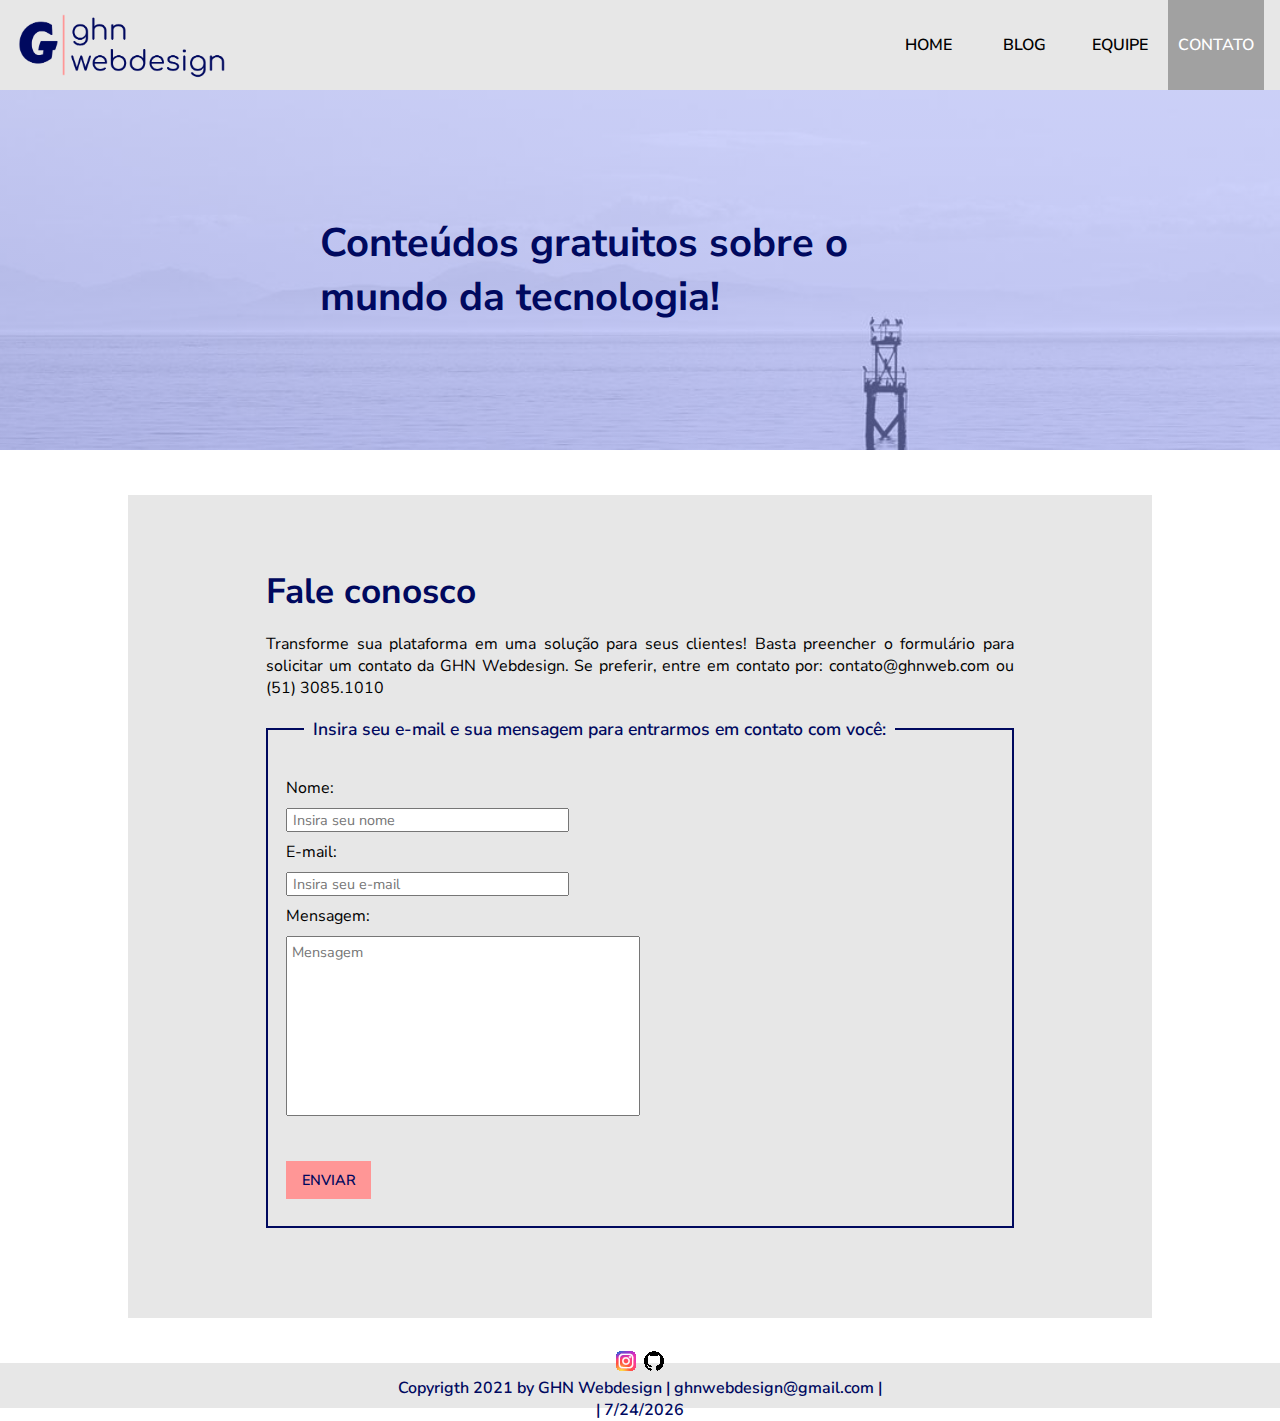
<file: contato.html>
<!DOCTYPE html>
<html lang="pt-br">
    <head>
        <title>Contato</title>
        <meta charset="UTF-8">
        <link rel="stylesheet" href="./css/style.css"> <!-- caminho para linkar o css à página -->
        <link rel="preconnect" href="https://fonts.gstatic.com" crossorigin> <!-- família de font do google fonts -->
        <link href="https://fonts.googleapis.com/css2?family=Nunito+Sans:wght@200;400;800&display=swap" rel="stylesheet">
        <link rel="preconnect" href="https://fonts.googleapis.com">
<link rel="preconnect" href="https://fonts.gstatic.com" crossorigin>
<link href="https://fonts.googleapis.com/css2?family=Maven+Pro:wght@400;500;600;700&display=swap" rel="stylesheet">
        <link rel="stylesheet" href="css/style-contato.css">
    </head>
    <body>
        <!--início cabeçalho -->
        <header class="cabecalho">
            <nav class="menu-principal">
                <img class="menu-principal_logo" src="./imagens/logo.png" alt="Logo GHN Webdesign">
                <ul class="menu-principal_navegacao">
                    <li><a href="index.html">HOME</a></li>
                    <li><a href="blog.html">BLOG</a></li>
                    <li><a href="equipe.html">EQUIPE</a></li>
                    <li id="atual"><a href="contato.html">CONTATO</a></li>
                </ul>
            </nav>
            <div class="banner">
                <h1>Conteúdos gratuitos sobre o mundo da tecnologia!</h1>
            </div>
        </header>
        <main>
            <section id="contato_corpo">
                <!--conteudo da página do site-->
                <div id="formulario-contato">
                    <h1>Fale conosco</h1>
                    <p>
                        Transforme sua plataforma em uma solução para seus clientes!
                        Basta preencher o formulário para solicitar um contato da GHN Webdesign.
                        Se preferir, entre em contato por: contato@ghnweb.com ou (51) 3085.1010
                    </p>
                    <form>
                        <fieldset>
                            <legend>Insira seu e-mail e sua mensagem para entrarmos em contato com você:</legend>
                            <label for="nome">Nome:</label>
                            <input type="text" name="nome" id="nome" placeholder="Insira seu nome" required>
                            <label for="email">E-mail:</label>
                            <input type="email" name="email" id="email" placeholder="Insira seu e-mail" required>
                            <label class="mensagem" for="mensagem">Mensagem:</label>
                            <textarea id="mensagem" name="mensagem" placeholder="Mensagem"></textarea>
                            <div id="formulario-botao">
                                <input type="submit" value="Enviar">
                            </div>
                        </fieldset>
                    </form>
                </div>
            </section>
        </main>
        <!-- início rodapé -->
        <footer>
            <p><a href="https://www.instagram.com/" target="_blank"><img src="imagens/instagram.png" alt="Logo Instagram"></a>
            <a href="https://github.com/" target="_blank"><img src="imagens/github.png" alt="Logo Github"></a> </p>
            <p>Copyrigth 2021 by GHN Webdesign | ghnwebdesign@gmail.com | </p>
            
            <p><script>
                //script para adicionar a data em formato local(brasil)
                var dataBrasil = new Date();
                document.write(" | " + dataBrasil.toLocaleDateString());
            </script></p>
        </footer>
    </body>
</html>
</file>
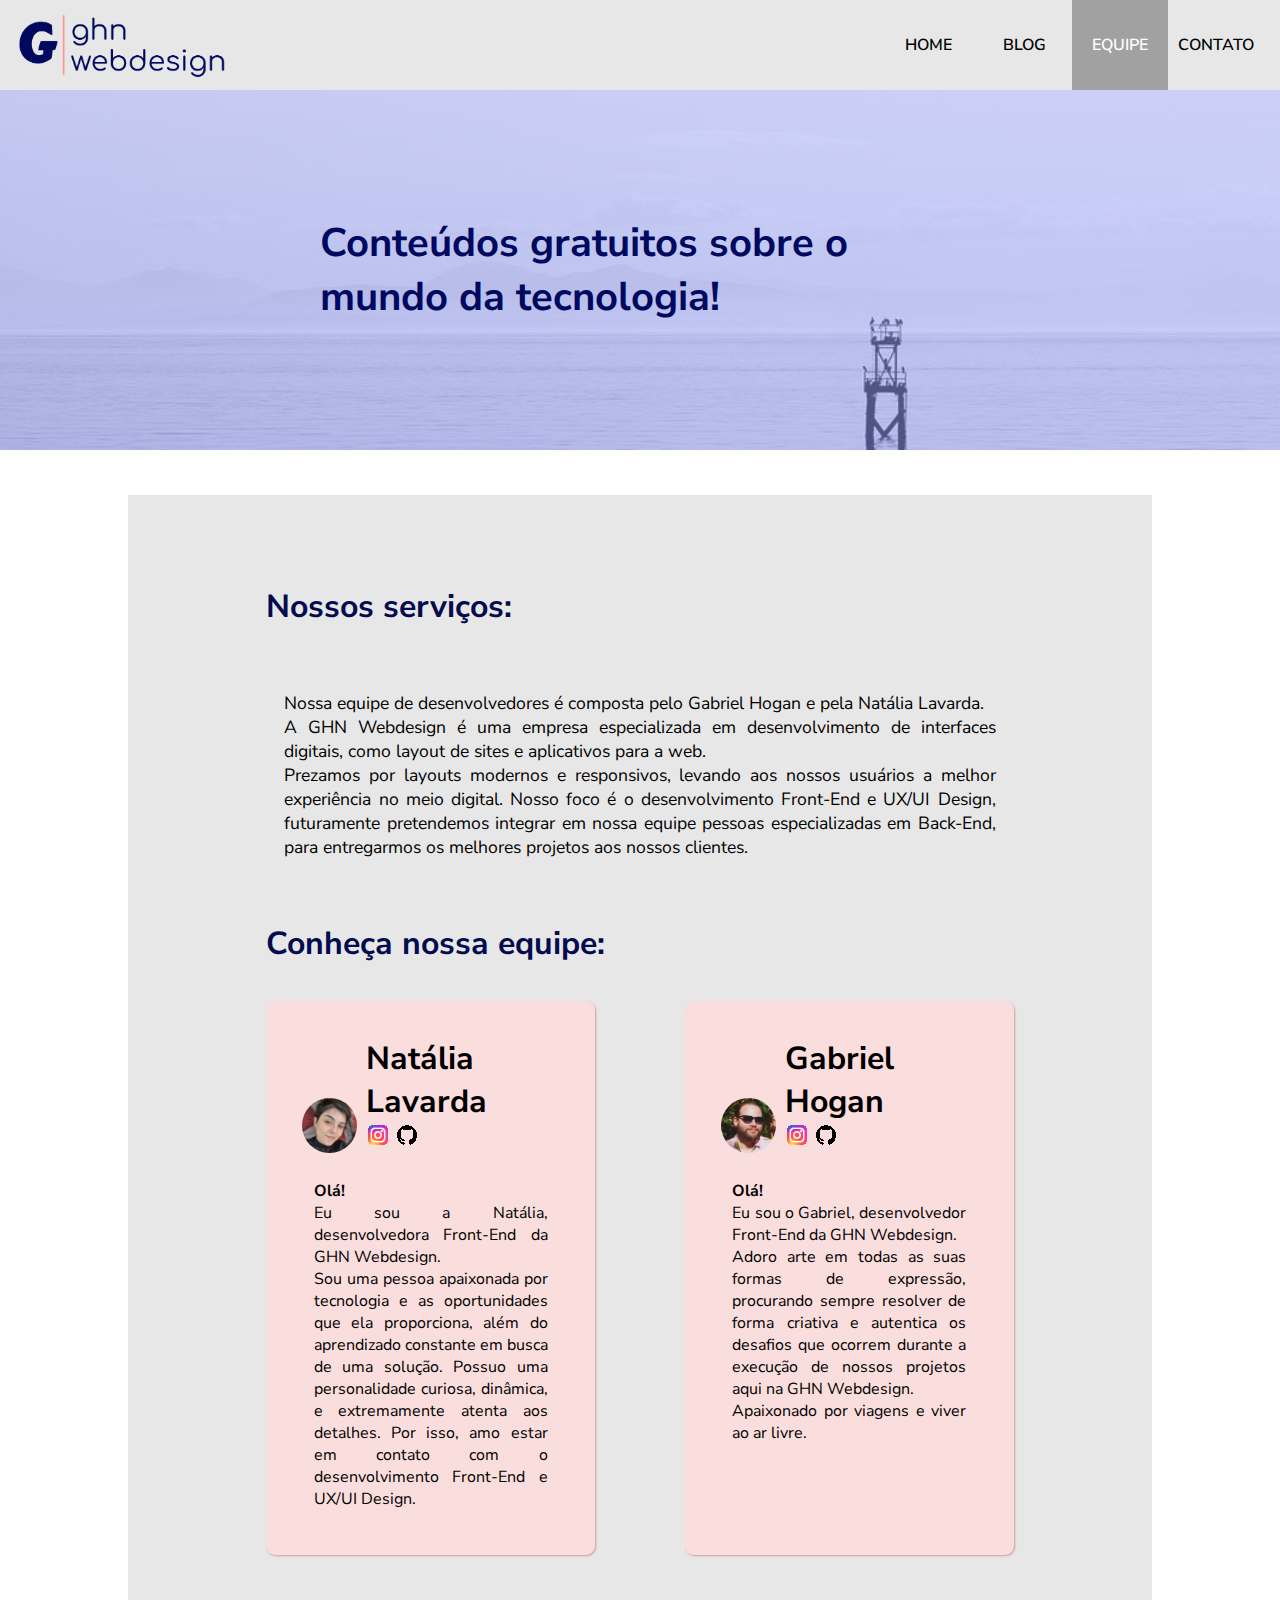
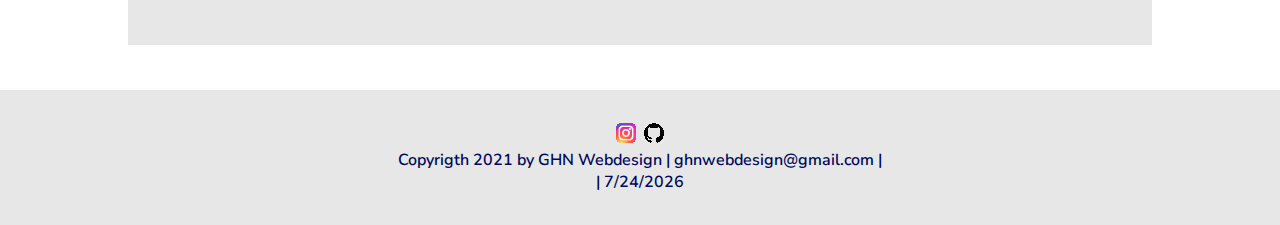
<file: equipe.html>
<!DOCTYPE html>
<html lang="pt-br">
    <head>
        <title>Equipe</title>
        <meta charset="UTF-8">
        <link rel="stylesheet" href="css/style.css"> <!-- caminho para linkar o css à página -->
        <link rel="preconnect" href="https://fonts.gstatic.com" crossorigin> <!-- família de font do google fonts -->
        <link href="https://fonts.googleapis.com/css2?family=Nunito+Sans:wght@200;400;800&display=swap" rel="stylesheet">
    </head>
    <body>
        <!--início cabeçalho -->
        <header class="cabecalho">
            <nav class="menu-principal">
                <img class="menu-principal_logo" src="./imagens/logo.png" alt="Logo GHN Webdesign">
                <ul class="menu-principal_navegacao">
                    <li><a href="index.html">HOME</a></li>
                    <li><a href="blog.html">BLOG</a></li>
                    <li id="atual"><a href="equipe.html">EQUIPE</a></li>
                    <li><a href="contato.html">CONTATO</a></li>
                </ul>
            </nav>
            <div class="banner">
                <h1>Conteúdos gratuitos sobre o mundo da tecnologia!</h1>
            </div>
        </header>
        <!-- início conteúdo página equipe -->
        <main>
            <section class="corpo" id="pagina-equipe">
               <!--conteudo equipe-->
                <div id="servicos">
                   <h1>Nossos serviços:</h1>
                   <p>Nossa equipe de desenvolvedores é composta pelo Gabriel Hogan e pela Natália Lavarda.<br>
                   A GHN Webdesign é uma empresa especializada em desenvolvimento de interfaces digitais, como layout de sites e aplicativos para a web.<br>
                   Prezamos por layouts modernos e responsivos, levando aos nossos usuários a melhor experiência no meio digital. Nosso foco é o desenvolvimento Front-End e UX/UI Design, futuramente pretendemos integrar em nossa equipe pessoas especializadas em Back-End, para entregarmos os melhores projetos aos nossos clientes.
                   </p>
                </div>
                <div id="equipe">
                    <h1>Conheça nossa equipe:</h1>
                    <div id="integrantes">
                        <div id="natalia">
                            <div class="titulo-foto">
                                <img class="perfil" src="./imagens/natalia.jpg" alt="Foto da desenvolvedora Natália Lavarda">
                                <h3>
                                    Natália Lavarda
                                    <div class="equipe_redes-sociais">
                                        <a href="https://www.instagram.com/natalialavarda/" target="_blank"><img src="imagens/instagram.png" alt="Logo Instagram"></a>
                                        <a href="https://github.com/natalia-lavarda" target="_blank"><img src="imagens/github.png" alt="Logo Github"></a>
                                    </div>
                                </h3>
                            </div>
                            <p><strong>Olá!</strong><br> Eu sou a Natália, desenvolvedora Front-End da GHN Webdesign.<br> Sou uma pessoa apaixonada por tecnologia e as oportunidades que ela proporciona, além do aprendizado constante em busca de uma solução. Possuo uma personalidade curiosa, dinâmica, e extremamente atenta aos detalhes. Por isso, amo estar em contato com o desenvolvimento Front-End e UX/UI Design.
                            </p>
                        </div>
                        <div id="gabriel">
                            <div class="titulo-foto">
                                <img class="perfil" src="./imagens/gabriel.png" alt="Foto do desenvolvedor Gabriel Hogan">
                                <h3>
                                    Gabriel Hogan
                                    <div class="equipe_redes-sociais">
                                        <a href="https://www.instagram.com/gabriel_hogan/" target="_blank"><img src="imagens/instagram.png" alt="Logo Instagram"></a>
                                        <a href="https://github.com/gabhogan" target="_blank"><img src="imagens/github.png" alt="Logo Github"></a>
                                    </div>
                                </h3>
                            </div>
                            <p><strong>Olá!</strong><br> Eu sou o Gabriel, desenvolvedor Front-End da GHN Webdesign.<br>Adoro arte em todas as suas formas de expressão, procurando sempre resolver de forma criativa e autentica os desafios que ocorrem durante a execução de nossos projetos aqui na GHN Webdesign.<br> Apaixonado por viagens e viver ao ar livre.</p>
                        </div>
                    </div>
                </div>
               </section>
        </main> 
        <!-- início rodapé -->
        <footer>
            <p><a href="https://www.instagram.com/" target="_blank"><img src="imagens/instagram.png" alt="Logo Instagram"></a>
            <a href="https://github.com/" target="_blank"><img src="imagens/github.png" alt="Logo Github"></a> </p>
            <p>Copyrigth 2021 by GHN Webdesign | ghnwebdesign@gmail.com | </p>
            
            <p><script>
                //script para adicionar a data em formato local(brasil)
                var dataBrasil = new Date();
                document.write(" | " + dataBrasil.toLocaleDateString());
            </script></p>
        </footer>
    </body>
</html>
</file>
<file: css/style.css>
* {
    margin: 0;
    padding: 0;
    font-size: 16px;
    font-family: 'Nunito Sans', Arial, sans-serif;
    box-sizing: border-box;
}

a {
    text-decoration: none;
    color: inherit;
    margin: 2px;
}

/* ---------------------- CABEÇALHO ---------------------- */
/* Utilizei classes para o cabeçalho pois este terá o mesmo para todas as páginas,
como será repetido nelas, utilizou-se classes e não ids */
.cabecalho {
    width: 100%;
    height: 40vh;
}

/* Menu com posição fixa para que caso o usuário desça a página, continue vendo-o.
O display é flex row para configurar a logo com o menu navegação */
.menu-principal {
    width: 100%;
    height: 10vh;
    background-color: #e7e7e7;
    position: fixed;
    top: 0;
    display: flex;
    justify-content: space-between;
}

.menu-principal_logo {
    margin-left: 1rem;
}

/* Display flex no menu navegação para configurar o link das páginas */
.menu-principal_navegacao {
    display: flex;
    justify-content: space-between;
    align-items: center;
    width: 30%;
    margin-right: 1rem;
    list-style: none;
    
}

/* Aqui estou definindo uma classe para cada li da lista */
.menu-principal_navegacao li {
    display: flex;
    align-items: center;
    justify-content: center;
    width: 100%;
    height: 100%;
    font-weight: 600;
}

/* Aqui estou definindo uma classe para cada link da lista, que será direcionado para as páginas */
.menu-principal_navegacao li a {
    width: 100%;
    height: 100%;
    display: flex;
    align-items: center;
    justify-content: center;
    margin: 0;
}

/* O hover muda de cor quando o mouse está em cima da página */
.menu-principal_navegacao li a:hover {
    background-color: #a1a1a1;
    color: #fff;
}

/* Para a div com classe banner, optei pelo display flex para configurar o conteúdo escrito que está dentro dessa div 
e definir um background */
.banner {
    height: 40vh;
    margin-top: 10vh;
    background: linear-gradient(rgba(167, 176, 255, 0.5), rgba(149, 159, 253, 0.5)), url(../imagens/banner.jpg) no-repeat;
    background-size: cover;
    background-position: bottom;
    display: flex;
    flex-direction: column;
    justify-content: center;
    align-items: center;
}

/* Aqui configuro somente os h1 da div com a classe banner */
.banner h1 {
    width: 50%;
    font-size: 2.5rem;
    color: #00095F;
}

/* Troquei o migalha de pão por esse id atual, quando o usuário está na página home, o link do menu ficará com a cor do hover*/
#atual a {
    background-color: #a1a1a1;
    color: #fff;
}

/* ---------------------- CORPO PÁGINA PRINCIPAL ---------------------- */
/* As classes do corpo também será reaproveitado nas outras sessões */
.corpo {
    width: 80%;
    padding: 5vh;
    margin: 5vh auto;
    background: #e7e7e7;
}

/* Aqui selecionou-se as classes servicos e equipe (que estão na página equipe) 
junto com a postagem pois possuem a mesma configuração de background, cor de letra, margin e padding,
porém para facilitar o entendimento utilizei nomes diferentes em cada página.
A classe postagem é repetida em várias divs, por isso optou-se utilizar classe e não id */
.postagem, .servicos, .equipe {
    background: #eeeeee;
    margin: 5vh;
    padding: 5vh;
    color: #000;
}

/* Aqui seleciono o h1, h3, p e a somente da classe postagem.
A página blog está com um a dentro do h1 para linkar com o leia mais do index, por isso coloquei a mesma configuração do h1 do index */
.postagem h1, .postagem a {
    font-size: 2rem;
    margin-bottom: 3vh;
    color: #040b4e;
}


.postagem h3 {
    margin-bottom: 3vh;
}

.postagem p {
    text-align: justify;
    margin-bottom: 2vh;
}

/* Coloquei uma transição para o hover para dar um efeito mais lento quanto passar o mouse */
.postagem p a {
    color: #FF9696;
    font-weight: 600;
    margin-left: -1vh;
    padding: 1vh;
    transition: 0.5s all;
}

.postagem p a:hover {
    background-color: #FF9696;
    color: #040b4e;
    font-weight: 600;
}

/* Configurando o tamanho do link ler mais */
.ler-mais a {
    font-size: 1rem;
}

/* ---------------------- CORPO PÁGINA EQUIPE ---------------------- */
/* A partir deste ponto estilizo a página equipe e nela possuímos uma div para serviços e equipe que só serão utilizadas na página equipe,
por isso cada uma é caracterizada por um id */
#servicos, #equipe {
    width: 80%;
    margin: 5vh auto;
}
#servicos h1, #equipe h1 {
    font-size: 2rem;
    margin-bottom: 2vh;
    color: #040b4e;
}

#servicos p {
    margin: 5vh auto;
    font-size: 1.1em;
    padding: 2vh;
    text-align: justify;
}

#equipe p {
    width: 80%;
    margin: 3vh auto;
    text-align: justify;
    font-size: 1rem;
}

/* Utilizo o display flex na div integrantes para deixar um ao lado do outro */
#integrantes {
    display: flex;
    justify-content: space-around;
}

/* Utilizo um id natalia e gabriel pois temos aplicações diferentes de margem para cada div */
#natalia, #gabriel {
    width: 80%;
    padding: 2vh;
    margin-top: 2vh;
    background-color: #fadddd;
    box-shadow: 1px 1px 2px #d49d9d;
    border-radius: 1vh;
    transition: 0.5s all;
}

/* Efeito para dar zoom na caixa do integrante da equipe quando passa o mouse em cima */
#natalia:hover, #gabriel:hover {
    transform: scale(1.1);
}

#natalia {
    margin-right: 5vh;
}

#gabriel {
    margin-left: 5vh;
}

/* Para equipe_redes-sociais, titulo-foto e perfil utilizei classes pois repeti as propriedades para a div natalia e gabriel */
.equipe_redes-sociais {
    display: flex;
    width: 25%;
    justify-content: space-between;
}

.titulo-foto {
    display: flex;
    align-items: flex-end;
    margin-top: 2vh;
    margin-left: 2vh;
}

.perfil {
    border-radius: 50%;
    width: 20%;
}

.titulo-foto h3 {
    font-size: 2rem;
    margin-left: 1vh;
}

/* ---------------------- CORPO PÁGINA BLOG ---------------------- */
/* A página blog já está com todas as estilizações do index, por isso só estilizei os vídeos e as imagens */
.postagem img {
    width: 30%;
    float: right;
    padding: 0 2vh;
}

/* A class video está para configurar o tamanho dos inframes, como é repetida 3x, utilizei class e não ids */
.video {
    width: 40%;
    height: 30vh;
}

/* Como configuramos o link da classe postagem, criei uma classe fonte para configurar o tamanho da fonte do link relacionado a elas */
.fonte a {
    font-size: 2.1vh;
}

/* ---------------------- RODAPÉ ---------------------- */
/* No rodapé optei por não utilizar nenhuma classe ou id, pois será o mesmo em todas as páginas (e só teremos 1) */
footer {
    background-color: #e7e7e7;
    display: flex;
    flex-direction: column;
    justify-content: center;
    align-items: center;
    height: 15vh;
}

.redes-copyrigth {
    text-align: center;
}

footer p, .script-data {
    color: #00095F;
    font-weight: 600;
}

.script-data {
    margin-top: 1vh;
}
</file>
<file: css/style-contato.css>
* {
    margin: 0;
    padding: 0;
    font-size: 16px;
    font-family: 'Nunito Sans', Arial, sans-serif;
    box-sizing: border-box;
}

a {
    text-decoration: none;
    color: inherit;
    margin: 2px;
}

/* ---------------------- CABEÇALHO ---------------------- */
/* Mesma configuração utilizada nas outras páginas */
.cabecalho {
    width: 100%;
    height: 40vh;
}

/* Menu com posição fixa para que caso o usuário desça a página, continue vendo-o.
O display é flex row para configurar a logo com o menu navegação */
.menu-principal {
    width: 100%;
    height: 10vh;
    background-color: #e7e7e7;
    position: fixed;
    top: 0;
    display: flex;
    justify-content: space-between;
}

.menu-principal_logo {
    margin-left: 1rem;
}

/* Display flex no menu navegação para configurar o link das páginas */
.menu-principal_navegacao {
    display: flex;
    justify-content: space-between;
    align-items: center;
    width: 30%;
    margin-right: 1rem;
    list-style: none;  
}

/* Aqui estou definindo uma classe para cada li da lista */
.menu-principal_navegacao li {
    display: flex;
    align-items: center;
    justify-content: center;
    width: 30%;
    height: 100%;
    font-weight: 600;
}

/* Aqui estou definindo uma classe para cada link da lista, que será direcionado para as páginas */
.menu-principal_navegacao li a {
    width: 100%;
    height: 100%;
    display: flex;
    align-items: center;
    justify-content: center;
    margin: 0;
}

/* O hover muda de cor quando o mouse está em cima da página */
.menu-principal_navegacao li a:hover {
    background-color: #a1a1a1;
    color: #fff;
}

/* Para a div com classe banner, optei pelo display flex para configurar o conteúdo escrito que está dentro dessa div 
e definir um background */
.banner {
    height: 40vh;
    margin-top: 10vh;
    background: linear-gradient(rgba(167, 176, 255, 0.5), rgba(149, 159, 253, 0.5)), url(../imagens/banner.jpg) no-repeat;
    background-size: cover;
    background-position: bottom;
    display: flex;
    flex-direction: column;
    justify-content: center;
    align-items: center;
}

/* Aqui configuro somente os h1 da div com a classe banner */
.banner h1 {
    width: 50%;
    font-size: 2.5rem;
    color: #00095F;
}

/* Troquei o migalha de pão por esse id atual, quando o usuário está na página home, o link do menu ficará com a cor do hover*/
#atual a {
    background-color: #a1a1a1;
    color: #fff;
}

/* ---------------------- CORPO PÁGINA CONTATO ---------------------- */
/* Para a página contato utilizei basicamente ids, visto que esse estilo não será repetido */
#contato_corpo {
    width: 80%;
    padding: 5vh;
    margin: 5vh auto;
    background: #e7e7e7;
}

#formulario-contato {
    width: 80%;
    margin: 3vh auto;
}

#formulario-contato h1 {
    font-size: 2.2rem;
    color: #00095F;
    margin-bottom: 2vh;
}

#formulario-contato p {
    font-size: 1rem;
    text-align: justify;
    margin-bottom: 1vh;
}

/* Configurando a largura e altura do formulário*/
#formulario-contato form {
    width: 100%;
    margin: auto;
}

/* Configurando a largura e altura do fieldset, utilizei flex column para os campos ficarem um abaixo do outro */
#formulario-contato form fieldset {
    display: flex;
    flex-direction: column;
    width: 100%;
    padding: 2vh;
    border: 2px solid #00095F;
    margin-bottom: 5vh;
}

/* Configurando a legenda do fieldset */

#formulario-contato legend {
    margin-left: 2vh;
    padding: 1vh;
    font-size: 1.1rem;
    margin-bottom: 1vh;
    font-weight: 600;
    color: #00095F;
}

/* Adicionando espaçamento abaixo dos labels do formulário */
#formulario-contato label {
    margin-bottom: 1vh;
}

/* Configurando os inputs */
#formulario-contato input {
    width: 40%;
    margin-bottom: 1vh;
    font-size: 0.9rem;
}

/* Configurando o textarea */
#formulario-contato textarea {
    width: 50%;
    margin-bottom: 5vh;
    font-size: 0.9rem;
    resize: none;
    height: 20vh;
}

/* Tirando a borda preta que aparecia quando clicava no input para digitar */
input:focus, textarea:focus {
    outline: 0;
    padding: 5px;
}

/* Configurando o espaçamento dos placeholders */
input::placeholder, textarea::placeholder {
    padding: 5px;
    font-size: 0.9rem;
}

/* Configurando o botão enviar */
#formulario-botao {
    width: 30%;
}

#formulario-botao input {
    cursor: pointer;
    padding: 1vh;
    font-weight: 600;
    text-transform: uppercase;
    background-color: #FF9696;
    color: #00095F;
    transition: 0.5s all;
    border: none;
}

#formulario-botao input:hover {
    cursor: pointer;
    font-weight: 600;
    text-transform: uppercase;
    background-color: #ff4444;
    color: #fff;
    transform: scale(1.1);
}

/* ---------------------- RODAPÉ ---------------------- */
/* No rodapé optei por não utilizar nenhuma classe ou id, pois será o mesmo em todas as páginas (e só teremos 1) */
footer {
    background-color: #e7e7e7;
    display: flex;
    justify-content: center;
    align-items: center;
    height: 5vh;
}

footer p {
    color: #00095F;
    font-weight: 600;
}
</file>
